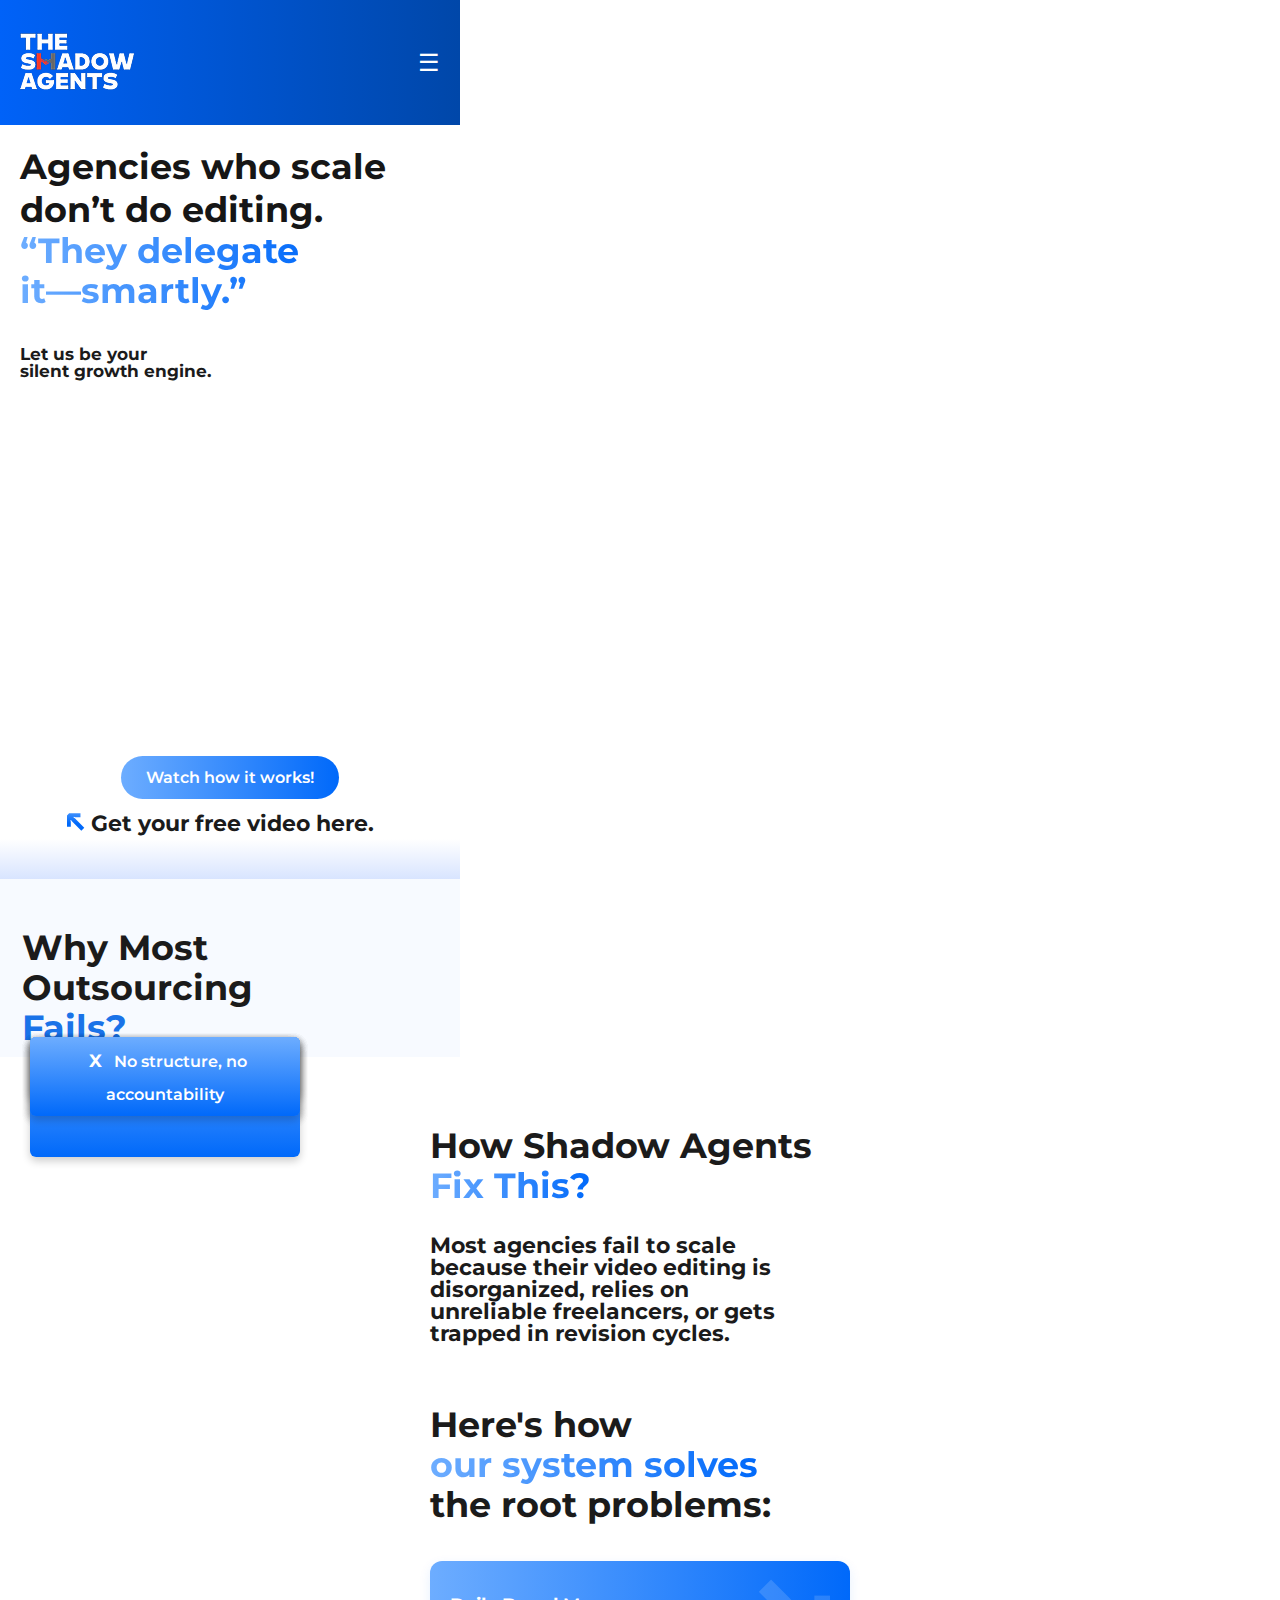
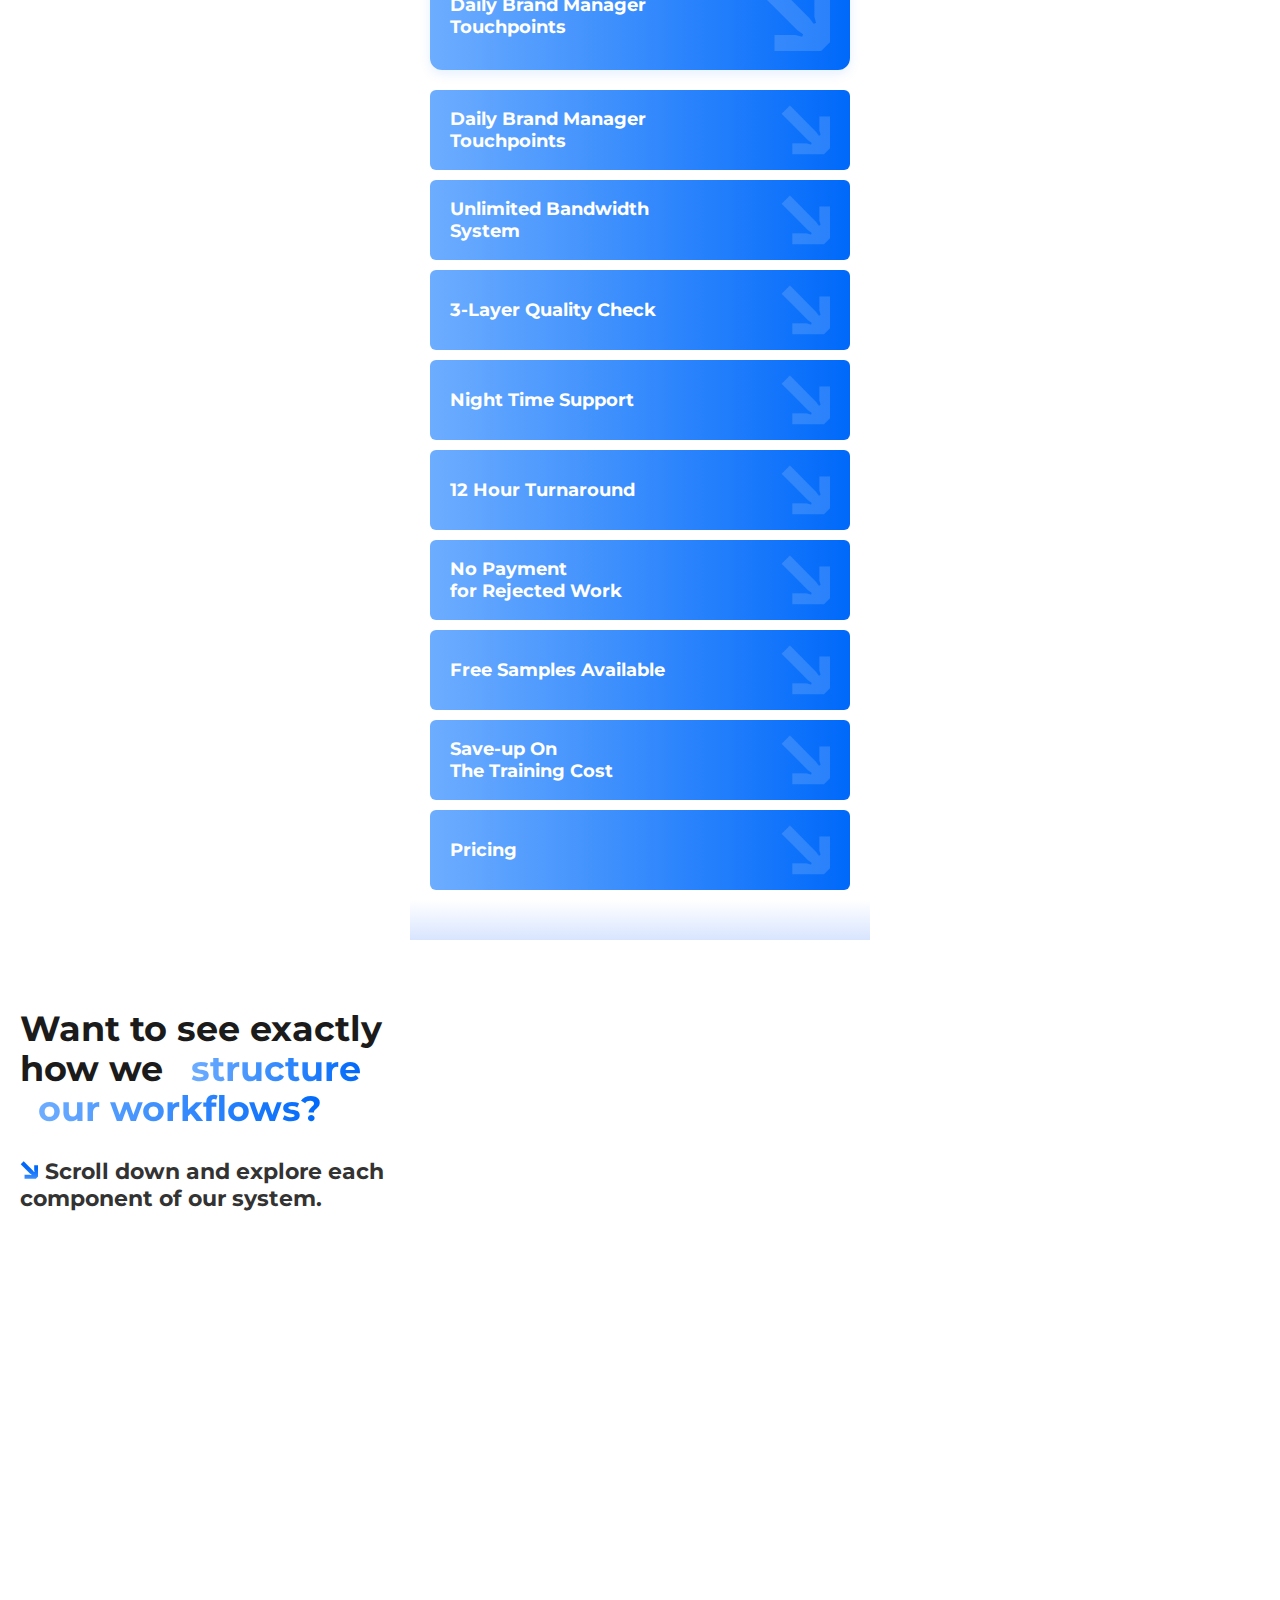
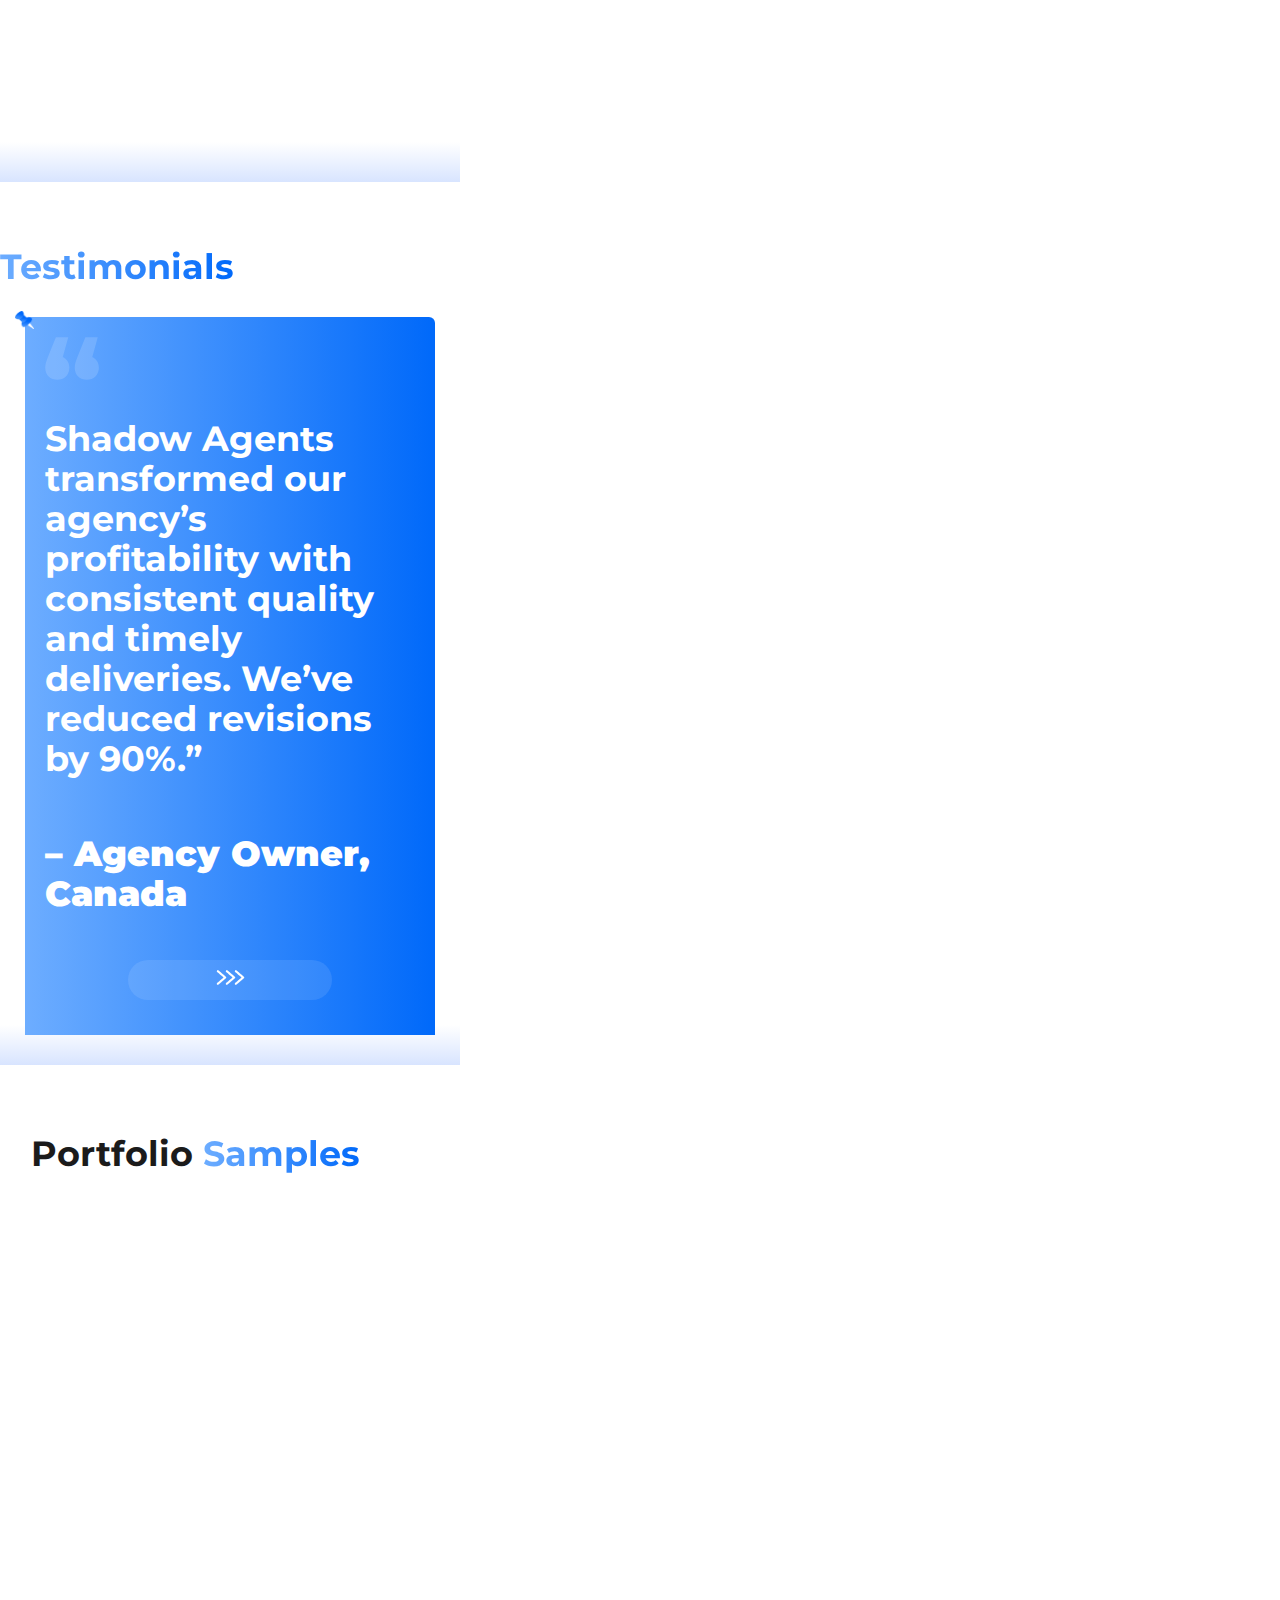
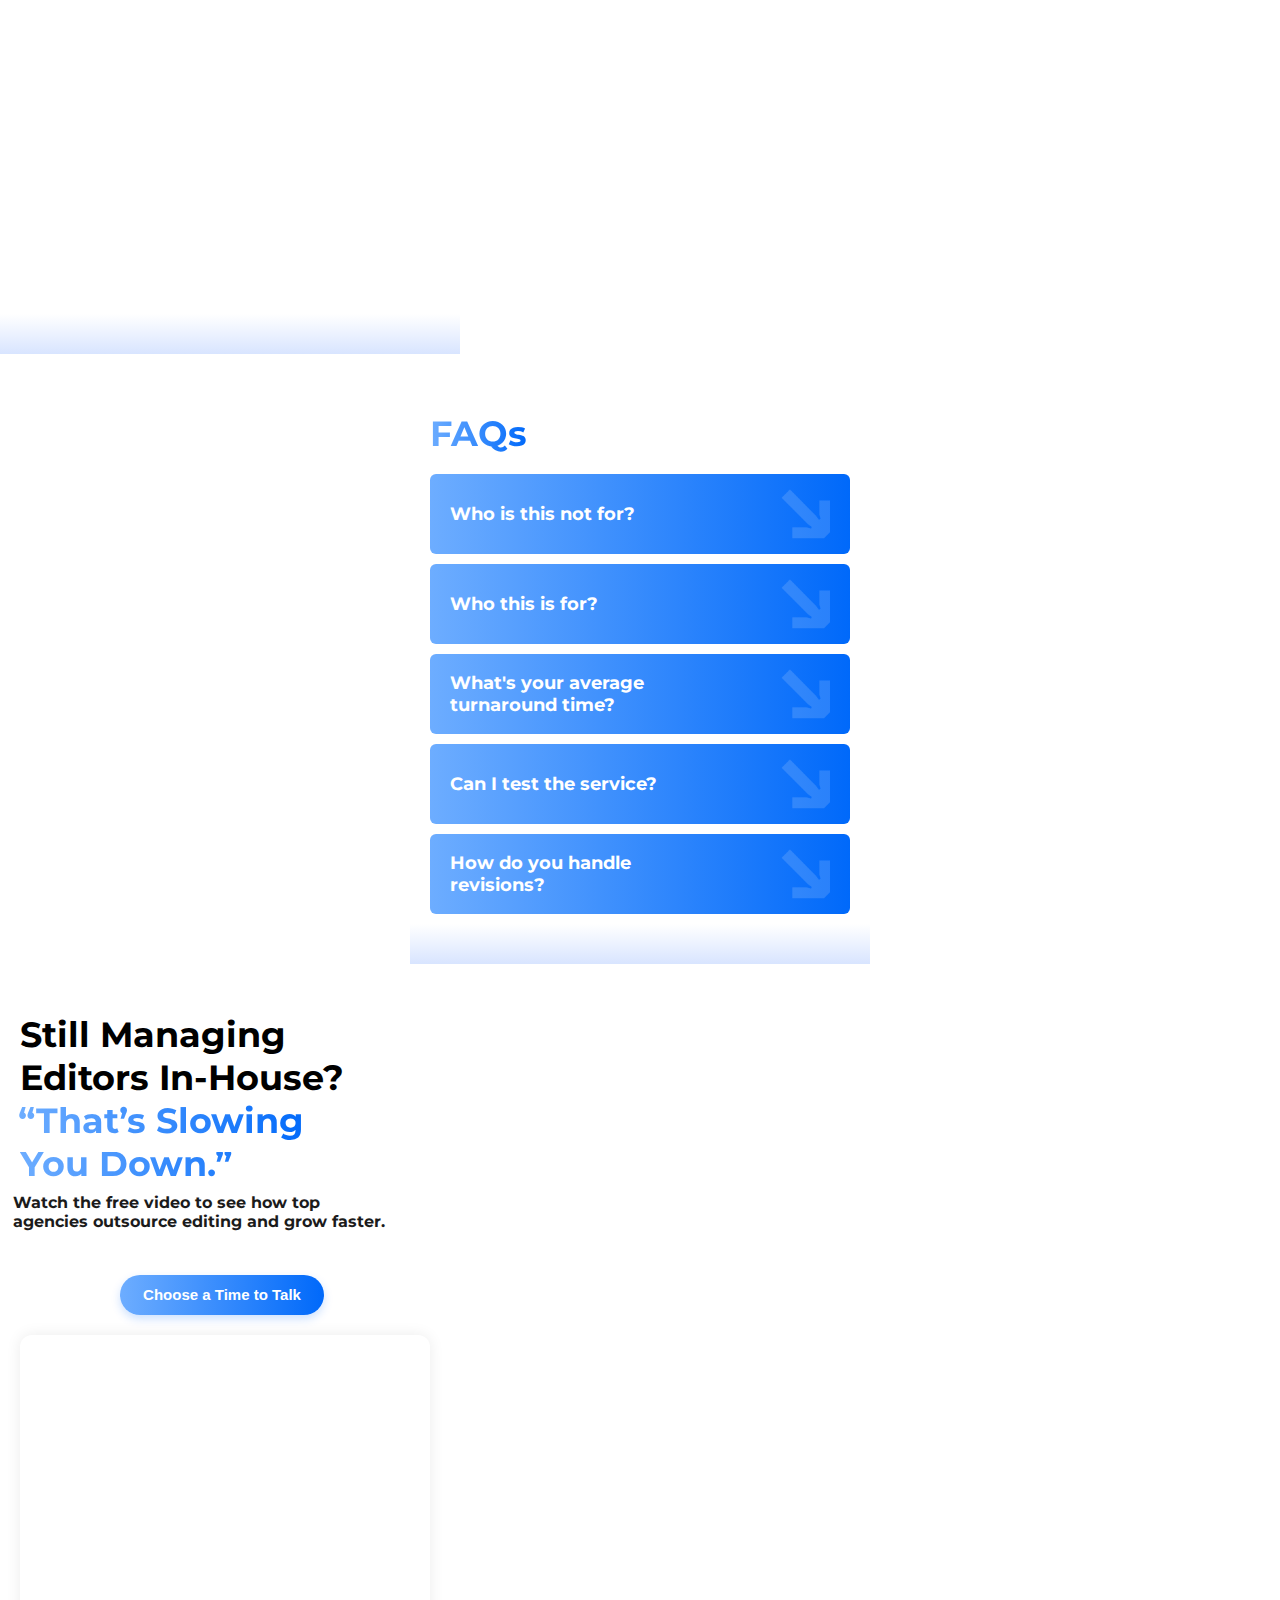
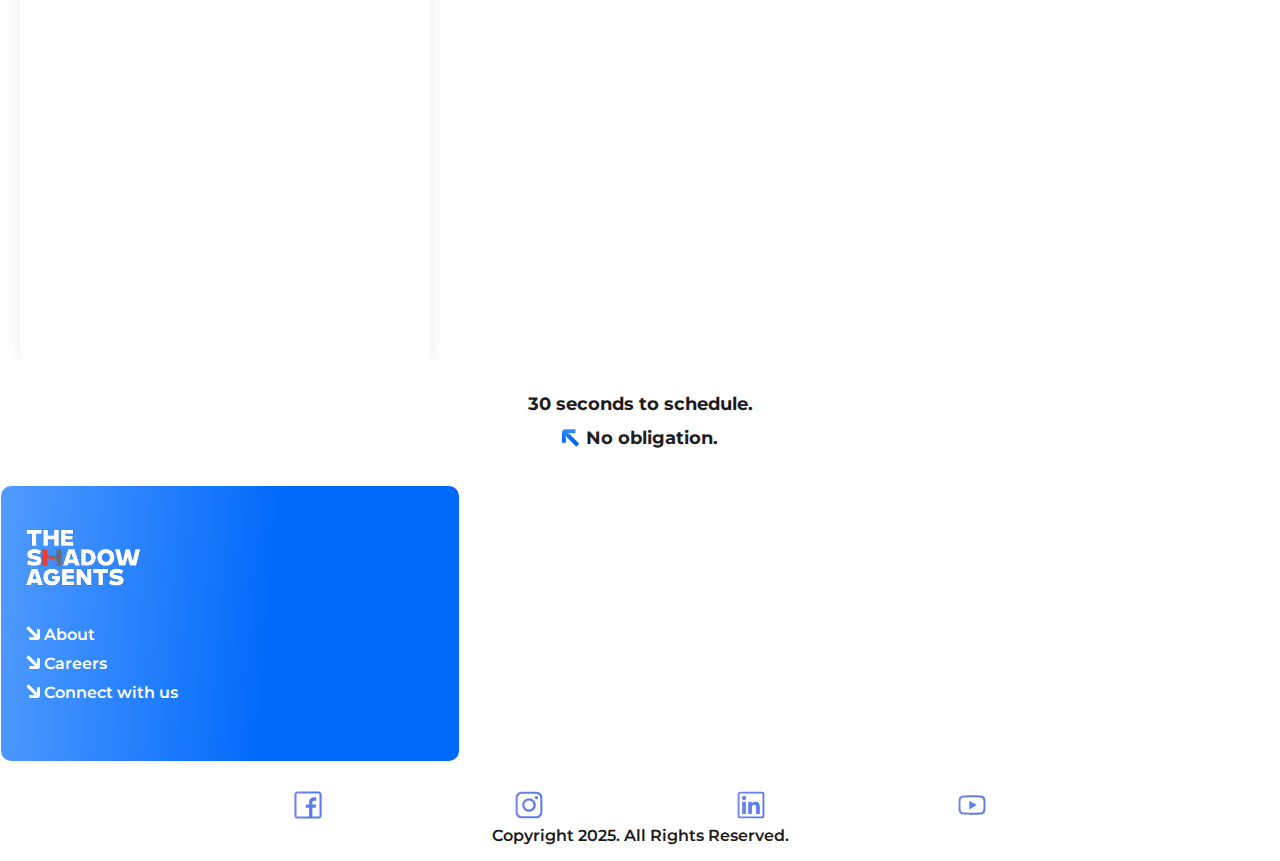
<file: index.html>
<!DOCTYPE html>
<html lang="en">
<head>
  <meta charset="UTF-8">
  <meta name="viewport" content="width=device-width, initial-scale=1.0">
  <title>The Shadow Agents</title>
  <link href="https://fonts.googleapis.com/css2?family=Montserrat:wght@400;600;700&display=swap" rel="stylesheet">
  <link rel="stylesheet" href="style.css">
</head>
<body>

  <header>
    <div class="logo">
      <img src="logo.png">
    </div>
    <div class="menu">&#9776;</div>
  </header>

  <section class="hero">
    <h1 style="margin:0;">Agencies who scale don’t do editing.</h1>
    <p style="margin:0;"class="delegate">“They delegate it—smartly.”</p>
    <p class="subtext">Let us be your<br>silent growth engine.</p>
    <div class="video">
      <iframe width="560" height="315" src="https://www.youtube.com/embed/h2XgoDjxoRs?si=IcOxt0zwh823dv3_" title="YouTube video player" frameborder="0" allow="accelerometer; autoplay; clipboard-write; encrypted-media; gyroscope; picture-in-picture; web-share" referrerpolicy="strict-origin-when-cross-origin" allowfullscreen></iframe>
    </div>
    <a class="btn" href="#">Watch how it works!</a>
    <p class="free-video"> <img src="↙.svg"> Get your free video here.</p>
    <div class="gradient-bar"></div>
  </section>

  <section class="fail-section">
    <h2 class="outsourcing">Why Most Outsourcing <span class="fail">Fails?</span></h2>
    <div class="fail-boxes">
      <div class="box"><span class="cross">X</span>No dedicated point of contact</div>
      <div class="box"><span class="cross">X</span> Editors juggling 5+ clients</div>
      <div class="box"><span class="cross">X</span> <p style="margin-bottom: 25px;">Missed deadlines</p></div>
      <div class="box"><SPAN class="cross">X</SPAN>Inconsistent quality</div>
      <div class="box"><span class="cross">X</span> Endless revision loops</div>
      <div class="box"><span class="cross">X</span>No structure, no accountability</div>
    </div>
    <div class="gradient-bar"></div>
  </section>

 <section class="section">
    <h2 class="shadow">How Shadow Agents <span class="highlight1">Fix This?</span></h2>
    <p class="description">
      Most agencies fail to scale because their video editing is disorganized, relies on unreliable freelancers, or gets trapped in revision cycles.
    </p>

    <h3>Here's how 
      <div><span class="system">our system solves</span> </div>the root problems:</h3>

    <div class="info-card">
      <!--<input type="checkbox" class="toggle"> -->
      <div class="card-header">
        <span>
          Daily Brand Manager <br> Touchpoints
        </span>
        <img src="arrw.png">
       <!-- <span class="arrow-icon">➥</span>-->
      </div>
      <div class="card-body">
        <p style="margin: 0%;">
          <span class="dot">●</span> You get a dedicated Brand Manager who meets with you twice daily—once for new briefs and once for feedback. Two calls per day ensure minimal back-and-forth and full alignment on briefs and revisions. Your Brand Manager becomes your remote project manager.
        </p>
      </div>
    </div>

    <div class="feature-set">

      <div class="feature" data-target="card1">
  
        <p class="images">Daily Brand Manager Touchpoints</p>
  
        <img src="arrw.png" class="arrow-icon">
  
      </div>
  
      <div class="info-card" id="card1" style="display: none;">
  
        <div class="card-header">
  
          <span>Daily Brand Manager <br> Touchpoints</span>
  
          <img src="arrw.png">
  
        </div>
  
        <div class="card-body">
  
          <p style="margin: 0%;">
  
            <span class="dot">●</span> You get a dedicated Brand Manager who meets with you twice daily—once for new briefs and once for feedback. Two calls per day ensure minimal back-and-forth and full alignment on briefs and revisions. Your Brand Manager becomes your remote project manager.
  
          </p>
  
        </div>
  
      </div>
  
    </div>
  
  
  
    <div class="feature-set">
  
      <div class="feature" data-target="card2">
  
        <p class="images">Unlimited Bandwidth System</p>
  
        <img src="arrw.png" class="arrow-icon">
  
      </div>
  
      <div class="info-card" id="card2" style="display: none;">
  
        <div class="card-header">
  
          <span>Unlimited Bandwidth System</span>
  
          <img src="arrw.png">
  
        </div>
  
        <div class="card-body">
  
          <p><span class="dot">●</span>A Dedicated Team handles your account exclusively, so there’s no multitasking or missed context. While the dedicated team handles all routine work, the ‘Variable Team’ and the ‘Emergency Team’ handles workload spikes, ensuring nothing slips.</p>
  
        </div>
  
      </div>
  
    </div>
  
  
  
     <div class="feature-set">
  
      <div class="feature" data-target="card3">
  
        <p class="images">3-Layer Quality Check</p>
  
        <img src="arrw.png" class="arrow-icon">
  
      </div>
  
      <div class="info-card" id="card3" style="display: none;">
  
        <div class="card-header">
  
          <span>3-Layer Quality Check</span>
  
          <img src="arrw.png">
  
        </div>
  
        <div class="card-body">
  
          <p><span class="dot">●</span> Every video asset is reviewed by the Team Lead, HOD and your Brand Manager before it reaches you. No file is delivered without three human eyes confirming it.</p>
  
        </div>
  
      </div>
  
    </div>
  
  
  
      <div class="feature-set">
  
      <div class="feature" data-target="card4">
  
        <p class="images">Night Time Support</p>
  
        <img src="arrw.png" class="arrow-icon">
  
      </div>
  
      <div class="info-card" id="card4" style="display: none;">
  
        <div class="card-header">
  
          <span>Night Time Support</span>
  
          <img src="arrw.png">
  
        </div>
  
        <div class="card-body">
  
          <p><span class="dot">●</span> Need revisions late in the day? We’re still online.  The ‘Night Team’ works till 1:00 AM IST, so your late-night requests are handled by morning.</p>
  
        </div>
  
      </div>
  
    </div>
  
  
  
      <div class="feature-set">
  
      <div class="feature" data-target="card5">
  
        <p class="images">12 Hour Turnaround</p>
  
        <img src="arrw.png" class="arrow-icon">
  
      </div>
  
      <div class="info-card" id="card5" style="display: none;">
  
        <div class="card-header">
  
          <span>12 Hour Turnaround</span>
  
          <img src="arrw.png">
  
        </div>
  
        <div class="card-body">
  
          <p><span class="dot">●</span>With a robust system of multiple teams and a streamlined process, we ensure we are never late to deliver. With 12 Hour Turnaround guarantee, get most standard edits back within the same day.
            </p>
  
        </div>
  
      </div>
  
    </div>
  
  
  
      <div class="feature-set">
  
      <div class="feature" data-target="card6">
  
        <p class="images">No Payment <br>for Rejected Work</p>
  
        <img src="arrw.png" class="arrow-icon">
  
      </div>
  
      <div class="info-card" id="card6" style="display: none;">
  
        <div class="card-header">
  
          <span>No Payment for Rejected Work</span>
  
          <img src="arrw.png">
  
        </div>
  
        <div class="card-body">
  
          <p><span class="dot">●</span> If you don’t like it, you don’t pay for it. Customer satisfaction is something that we value the most, so if the work is off-brief or unsatisfactory, you don’t pay.</p>
  
        </div>
  
      </div>
  
    </div>
  
  
  
        <div class="feature-set">
  
      <div class="feature" data-target="card7">
  
        <p class="images">Free Samples Available</p>
  
        <img src="arrw.png" class="arrow-icon">
  
      </div>
  
      <div class="info-card" id="card7" style="display: none;">
  
        <div class="card-header">
  
          <span>Free Samples Available</span>
  
          <img src="arrw.png">
  
        </div>
  
        <div class="card-body">
  
          <p><span class="dot">●</span> At Shadow Agents the first video is always free. We’ll edit a sample video for free to take you through our process.</p>
  
        </div>
  
      </div>
  
    </div>
  
  
  
        <div class="feature-set">
  
      <div class="feature" data-target="card8">
  
        <p class="images">Save-up On  <br>The Training Cost</p>
  
        <img src="arrw.png" class="arrow-icon">
  
      </div>
  
      <div class="info-card" id="card8" style="display: none;">
  
        <div class="card-header">
  
          <span>Save-up On The Training Cost</span>
  
          <img src="arrw.png">
  
        </div>
  
        <div class="card-body">
  
          <p><span class="dot">●</span>We absorb the cost of onboarding and training new editors dedicated to your brand. We take up all the hassle while you sit back and enjoy an automated process.</p>
  
        </div>
  
      </div>
  
    </div>
  
  
  
          <div class="feature-set">
  
      <div class="feature" data-target="card9">
  
        <p class="images">Pricing</p>
  
        <img src="arrw.png" class="arrow-icon">
  
      </div>
  
      <div class="info-card" id="card9" style="display: none;">
  
        <div class="card-header">
  
          <span>Pricing</span>
  
          <img src="arrw.png">
  
        </div>
  
        <div class="card-body">
  
          <p><span class="dot">●</span>“Our pricing surprises most clients—schedule a call to discover why.”</p>
  
        </div>
  
      </div>
  
    </div>
    <div class="gradient-bar"></div>

  </section>
<section class="workflows">
  <h2>Want to see exactly how we <span class="highlight2">structure</span><div><span class="highlight2"> our workflows?</span></div></h2>
  <p class="scroll-hint"><img src="↙down.svg">Scroll down and explore each component of our system.</p>
  <div class="blue-box"></div>
  <div class="gradient-bar"></div>

</section>
<section class="background">
<!-- Testimonials -->
 <div class="testimonial-pin">
<h2 style="margin-top:65px;"><span class="highlight">Testimonials</span></h2> <span> <img class="pin" src="pin.png"></span>
<div class="testimonial-wrapper">
<div class="testimonial-track" id="testimonialTrack">
<div class="testimonial-card">
 <img src="testimonialbg.svg" alt="Person Image" class="testimonial-img" />
<p>Shadow Agents transformed our agency’s profitability with consistent quality and timely deliveries. We’ve reduced revisions by 90%.”<br><br>
<strong>– Agency Owner, Canada</strong></p>
<button class="scroll-btn" data-url="https://example.com/agency-owner"><img src="Group 35.png"></button>
</div>
<div class="testimonial-card">
<img src="testimonialbg.svg" alt="Person Image" class="testimonial-img" />
<p>The dedicated brand manager feature completely streamlined our workflow. Communication is finally frictionless.”<br><br>
<strong>– Founder, UK</strong></p>
<button class="scroll-btn" data-url="https://example.com/founder-uk"><img src="Group 35.png"></button>
</div>
<div class="testimonial-card">
<img src="testimonialbg.svg" alt="Person Image" class="testimonial-img" />
<p>Their quick turnaround times made it effortless to handle client demands. Our content calendar actually runs ahead of schedule.”<br><br>
<strong>– CEO, Australia</strong></p>
<button class="scroll-btn" data-url="https://example.com/ceo-australia"><img src="Group 35.png"></button>
</div>
<img src="testimonialbg.svg" alt="Person Image" class="testimonial-img" />
<div class="testimonial-card">
<p>From 5 to 22 clients in 6 months—Shadow Agents scaled our backend with zero hiring. They’re the team behind our growth.”<br><br>
<strong>– Media Agency Owner, US</strong></p>
<button class="scroll-btn" data-url="https://example.com/media-agency-us">»»»</button>
</div>
  </div>
</div>
<div class="gradient-bar"></div>
</div>
</section>

<section class="portfolio">
  <h2 style="font-weight: 700; font-size: 35px; letter-spacing: 0%; line-height: 40px; margin-right:70px;">Portfolio <span class="highlight3">Samples</span></h2>
  <div class="blue-box">
    <button class="box-btn"><img src="Group 35.png"></button>
  </div>
  <div class="gradient-bar"></div>
</section>
  
<section class="faqs">
  <h2><span class="highlight">FAQs</span></h2>

  <!-- FAQ 1 -->
  <div class="faq-set">
    <div class="feature faq" data-target="faq1" style="display: flex;">
      <p class="images">Who is this not for?</p>
      <img src="arrw.png" class="arrow-icon">
    </div>
    <div class="info-card" id="faq1" style="display: none;">
      <div class="card-header">
        <span>Who is this not for?</span>
        <img src="arrw.png" class="arrow-icon">
      </div>
      <div class="card-body">
        <p><span class="dot">●</span> Shadow Agents is not for brands looking for one-time edits or individual creators with infrequent volume. We work exclusively with agencies that require consistent monthly delivery.</p>
      </div>
    </div>
  </div>

  <!-- FAQ 2 -->
  <div class="faq-set">
    <div class="feature faq" data-target="faq2" style="display: flex;">
      <p class="images">Who this is for?</p>
      <img src="arrw.png" class="arrow-icon">
    </div>
    <div class="info-card" id="faq2" style="display: none;">
      <div class="card-header">
        <span>Who this is for?</span>
        <img src="arrw.png" class="arrow-icon">
      </div>
      <div class="card-body">
        <p><span class="dot">●</span>Built for agencies that want white-label editing support with full bandwidth and dedicated resources. Ideal for growth-stage agencies and B2B production consultants.</p>
      </div>
    </div>
  </div>

  <!-- FAQ 3 -->
  <div class="faq-set">
    <div class="feature faq" data-target="faq3" style="display: flex;">
      <p class="images">What's your average turnaround time?</p>
      <img src="arrw.png" class="arrow-icon">
    </div>
    <div class="info-card" id="faq3" style="display: none;">
      <div class="card-header">
        <span>What's your average turnaround time?</span>
        <img src="arrw.png" class="arrow-icon">
      </div>
      <div class="card-body">
        <p><span class="dot">●</span>  Most standard edits are returned within 12 hours. Revisions happen even faster.</p>
      </div>
    </div>
  </div>

  <!-- FAQ 4 -->
  <div class="faq-set">
    <div class="feature faq" data-target="faq4" style="display: flex;">
      <p class="images">Can I test the service?</p>
      <img src="arrw.png" class="arrow-icon">
    </div>
    <div class="info-card" id="faq4" style="display: none;">
      <div class="card-header">
        <span>Can I test the service?</span>
        <img src="arrw.png" class="arrow-icon">
      </div>
      <div class="card-body">
        <p><span class="dot">●</span> Yes, we offer free sample edits to help you evaluate our workflow and quality before committing.</p>
      </div>
    </div>
  </div>

  <!-- FAQ 5 -->
  <div class="faq-set">
    <div class="feature faq" data-target="faq5" style="display: flex;">
      <p class="images">How do you handle revisions?</p>
      <img src="arrw.png" class="arrow-icon">
    </div>
    <div class="info-card" id="faq5" style="display: none;">
      <div class="card-header">
        <span>How do you handle revisions?</span>
        <img src="arrw.png" class="arrow-icon">
      </div>
      <div class="card-body">
        <p><span class="dot">●</span> We incorporate feedback via the Brand Manager within the same day. If you still don’t like the result, you don’t pay.</p>
      </div>
    </div>
  </div>

  <div class="gradient-bar"></div>
</section>

 <section class="booking-section">

  <h2>
  Still Managing<br>Editors In-House?<br>
  <span class="cale1" style="
    background: linear-gradient(to right, #6DADFF, #0069FA);
    -webkit-background-clip: text;
    -webkit-text-fill-color: transparent;
    font: montserrat;
    size: 35px;
    line-height: 40px;
    width: 295px;
  
    font-weight: 700;
    margin: -2px;
    letter-spacing: 0%;
    display: inline-block;">“That’s Slowing</span><span class="cale1" style="
    background: linear-gradient(to right, #6DADFF, #0069FA);
    -webkit-background-clip: text;
    -webkit-text-fill-color: transparent;
    font: montserrat;
    size: 35px;
    line-height: 24px;  
    width: 295px;
    height: 80px;
    font-weight: 700;
    letter-spacing: 0%;
    margin: 0px;
    display: inline-block;"> You Down.”</span>
</h2>

  <p class="subtext2">
    Watch the free video to see how top<br>
    agencies outsource editing and grow faster.
  </p>

  <button class="cta-button">Choose a Time to Talk</button>

  <!-- Calendly inline widget begin -->
  <div class="calendly-inline-widget"
       data-url="https://calendly.com/seo-blueminch/30min?hide_event_type_details=1&hide_gdpr_banner=1"
       style="min-width:320px; height:630px;">
  </div>
  <!-- Calendly script should be outside the div -->
  <script type="text/javascript" src="https://assets.calendly.com/assets/external/widget.js" async></script>
  <!-- Calendly inline widget end -->

</section>
<div class="time">
   <span> 30 seconds to schedule. </span><br>
   <span class="arrow"><img src="↙.svg"> No obligation.</span>
  </div>

  <footer>
    <div class="footer-content">
      <div class="footer-logo">
    <img src="logo.png" alt="The Shadow Agents Logo" />
     </div>
      <ul class="footer-links">
        <li><a href="#"><img src="darrow.svg" alt=""> About</a></li>
        <li><a href="#"><img src="darrow.svg" alt=""> Careers</a></li>
        <li><a href="#"><img src="darrow.svg" alt=""> Connect with us</a></li>
      </ul>
    </div>
  
    <div class="footer-bottom">
      <div class="social-icons">
        <a href="#"><img src="facebook.svg" alt="Facebook" /></a>
        <a href="#"><img src="instagram.svg" alt="Instagram" /></a>
        <a href="#"><img src="linkedin.svg" alt="LinkedIn" /></a>
        <a href="#"><img src="youtube.svg" alt="YouTube" /></a>
      </div>
      <p>Copyright 2025. All Rights Reserved.</p>
    </div>
  </footer>
<script src="script.js"></script>
  
</body>


</html>
</file>
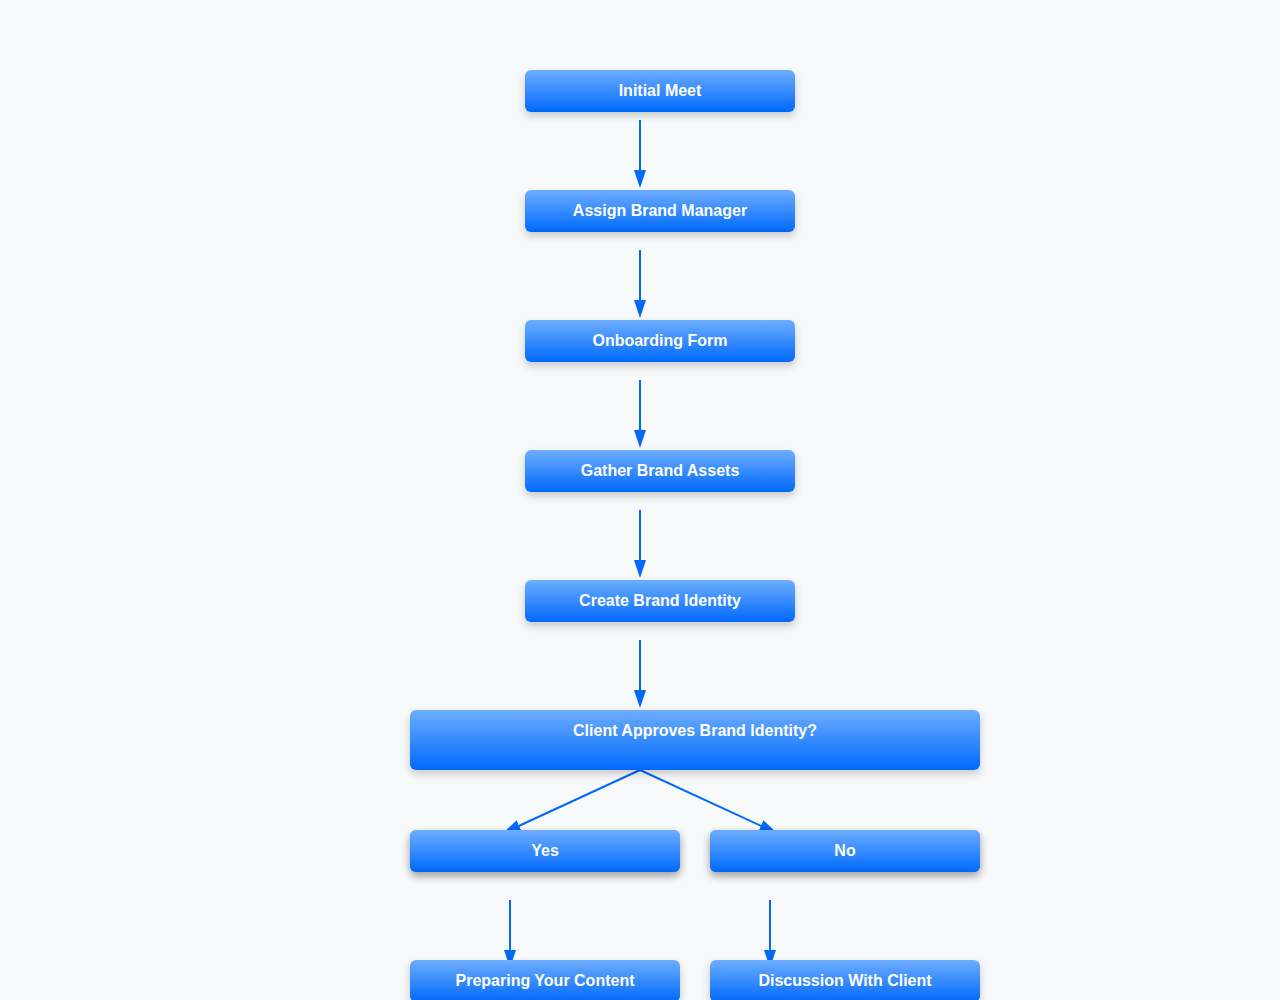
<file: flowchart.html>
<!DOCTYPE html>
<html lang="en">
<head>
  <meta charset="UTF-8" />
  <meta name="viewport" content="width=device-width, initial-scale=1.0"/>
  <title>SVG Flowchart</title>
  <style>
    body {
      margin: 0;
      font-family: 'Montserrat', sans-serif;
      background: #f8f9fa;
    }
    .flowchart-container {
      position: relative;
      width: 100%;
      height: 100vh;
      overflow-y: scroll;
      display: flex;
      justify-content: center;
      padding: 50px 0;
    }
    .flowchart {
      position: relative;
      width: 600px;
      height: 1900px;
    }
    .box {
      position: absolute;
      background: linear-gradient(to bottom, #6DADFF, #0069FA);
      color: white;
      padding: 12px 20px;
      border-radius: 6px;
      text-align: center;
      width: 230px;
      font-weight: 600;
      box-shadow: 0 4px 8px rgba(0,0,0,0.2);
      cursor: pointer;
    }
    .tooltip {
      position: absolute;
      background: #fff;
      border: 1px solid #ccc;
      padding: 10px;
      border-radius: 4px;
      box-shadow: 0 2px 6px rgba(0,0,0,0.2);
      display: none;
      z-index: 10;
      width: 200px;
    }
    svg {
      position: absolute;
      top: 0;
      left: 0;
      z-index: 0;
    }
  </style>
</head>
<body>
  <div class="flowchart-container">
    <div class="flowchart" id="flowchart">
      <svg width="600" height="1900">
        <defs>
          <marker id="arrow" markerWidth="10" markerHeight="10" refX="5" refY="3" orient="auto" markerUnits="strokeWidth">
            <path d="M0,0 L0,6 L9,3 z" fill="#0069FA"/>
          </marker>
        </defs>
        <!-- Re-inserting all SVG lines with arrows -->
        <line x1="300" y1="70" x2="300" y2="130" stroke="#0069FA" stroke-width="2" marker-end="url(#arrow)"/>
        <line x1="300" y1="200" x2="300" y2="260" stroke="#0069FA" stroke-width="2" marker-end="url(#arrow)"/>
        <line x1="300" y1="330" x2="300" y2="390" stroke="#0069FA" stroke-width="2" marker-end="url(#arrow)"/>
        <line x1="300" y1="460" x2="300" y2="520" stroke="#0069FA" stroke-width="2" marker-end="url(#arrow)"/>
        <line x1="300" y1="590" x2="300" y2="650" stroke="#0069FA" stroke-width="2" marker-end="url(#arrow)"/>

        <line x1="300" y1="720" x2="170" y2="780" stroke="#0069FA" stroke-width="2" marker-end="url(#arrow)"/>
        <line x1="300" y1="720" x2="430" y2="780" stroke="#0069FA" stroke-width="2" marker-end="url(#arrow)"/>

        <line x1="170" y1="850" x2="170" y2="910" stroke="#0069FA" stroke-width="2" marker-end="url(#arrow)"/>
        <line x1="430" y1="850" x2="430" y2="910" stroke="#0069FA" stroke-width="2" marker-end="url(#arrow)"/>

        <line x1="170" y1="980" x2="170" y2="1040" stroke="#0069FA" stroke-width="2" marker-end="url(#arrow)"/>
        <line x1="430" y1="980" x2="430" y2="1040" stroke="#0069FA" stroke-width="2" marker-end="url(#arrow)"/>

        <line x1="300" y1="1110" x2="300" y2="1170" stroke="#0069FA" stroke-width="2" marker-end="url(#arrow)"/>

        <line x1="300" y1="1240" x2="170" y2="1300" stroke="#0069FA" stroke-width="2" marker-end="url(#arrow)"/>
        <line x1="300" y1="1240" x2="430" y2="1300" stroke="#0069FA" stroke-width="2" marker-end="url(#arrow)"/>

        <line x1="170" y1="1370" x2="170" y2="1430" stroke="#0069FA" stroke-width="2" marker-end="url(#arrow)"/>
        <line x1="430" y1="1370" x2="430" y2="1430" stroke="#0069FA" stroke-width="2" marker-end="url(#arrow)"/>

        <line x1="300" y1="1500" x2="300" y2="1560" stroke="#0069FA" stroke-width="2" marker-end="url(#arrow)"/>
        <line x1="300" y1="1430" x2="300" y2="1500" stroke="#0069FA" stroke-width="2" marker-end="url(#arrow)"/>
        <line x1="430" y1="980" x2="430" y2="1040" stroke="#0069FA" stroke-width="2" marker-end="url(#arrow)"/>


      </svg>

      <!-- Boxes -->
      <div class="box" style="top: 20px; left: 185px;" data-info="First meeting with client to discuss goals.">Initial Meet</div>
      <div class="box" style="top: 140px; left: 185px;" data-info="Assigning a dedicated Brand Manager to the project.">Assign Brand Manager</div>
      <div class="box" style="top: 270px; left: 185px;" data-info="Client fills out the onboarding form.">Onboarding Form</div>
      <div class="box" style="top: 400px; left: 185px;" data-info="Collect brand logos, fonts, colors, etc.">Gather Brand Assets</div>
      <div class="box" style="top: 530px; left: 185px;" data-info="Team designs brand identity concepts.">Create Brand Identity</div>
      <div class="box" style="top: 660px; left: 70px; width: 530px;" data-info="Client decides if they approve the new brand identity.">
        Client Approves Brand Identity?<br><br>
      </div>
      <div class="box" style="top: 780px; left: 70px;" data-info="Client approves the identity, process continues.">Yes</div>
<div class="box" style="top: 780px; left: 370px;" data-info="Client requests changes.">No</div>

      <div class="box" style="top: 910px; left: 70px;" data-info="Creating and preparing marketing content.">Preparing Your Content</div>
      <div class="box" style="top: 910px; left: 370px;" data-info="Further client discussions to finalize details.">Discussion With Client</div>

      <div class="box" style="top: 1040px; left: 70px;" data-info="Final client approval on calendar.">Client Approves Content Calendar</div>
      <div class="box" style="top: 1040px; left: 370px;" data-info="Designs are improved per feedback.">Refine Design</div>

      <div class="box" style="top: 1170px; left: 185px;" data-info="Execution phase begins.">Production Starts</div>
      <div class="box" style="top: 1300px; left: 70px; width: 530px;" data-info="Client provides feedback?">
        Client Provides Feedback?<br><br>
      </div>
      <div class="box" style="top: 780px; left: 70px;" data-info="Client approves the identity, process continues.">Yes</div>
<div class="box" style="top: 780px; left: 370px;" data-info="Client requests changes.">No</div>

      <div class="box" style="top: 1430px; left: 70px;" data-info="Revisions based on client feedback.">Round 3 Revisions</div>
      <div class="box" style="top: 1430px; left: 370px;" data-info="Another meeting to discuss changes.">Discussion With Client</div>

      <div class="box" style="top: 1500px; left: 185px;" data-info="Final quality check before delivery.">Back to QA for Delivery</div>
      <div class="box" style="top: 1040px; left: 370px;" data-info="Follow-up after discussion for final alignment.">Follow-up Alignment</div>



      
      <div class="box" style="top: 1560px; left: 185px;" data-info="Final output delivered.">Project Complete</div>

      <div class="tooltip" id="tooltip" style="left: 184px; width: 249px; top: 61px;\"></div>
    </div>
  </div>
  <script>
    const boxes = document.querySelectorAll('.box');
    const tooltip = document.getElementById('tooltip');

    boxes.forEach(box => {
  box.addEventListener('click', function(e) {
    const info = this.dataset.info;
    tooltip.innerText = info || '[Add content here]';
    tooltip.style.top = this.offsetTop + this.offsetHeight + 5 + 'px';
    tooltip.style.left = '184px'; 
    tooltip.style.width = '249px'; 
    tooltip.style.display = 'block';
  });
});


    document.addEventListener('click', function(e) {
      if (!e.target.classList.contains('box')) {
        tooltip.style.display = 'none';
      }
    });
  </script>
</body>
</html>
</file>
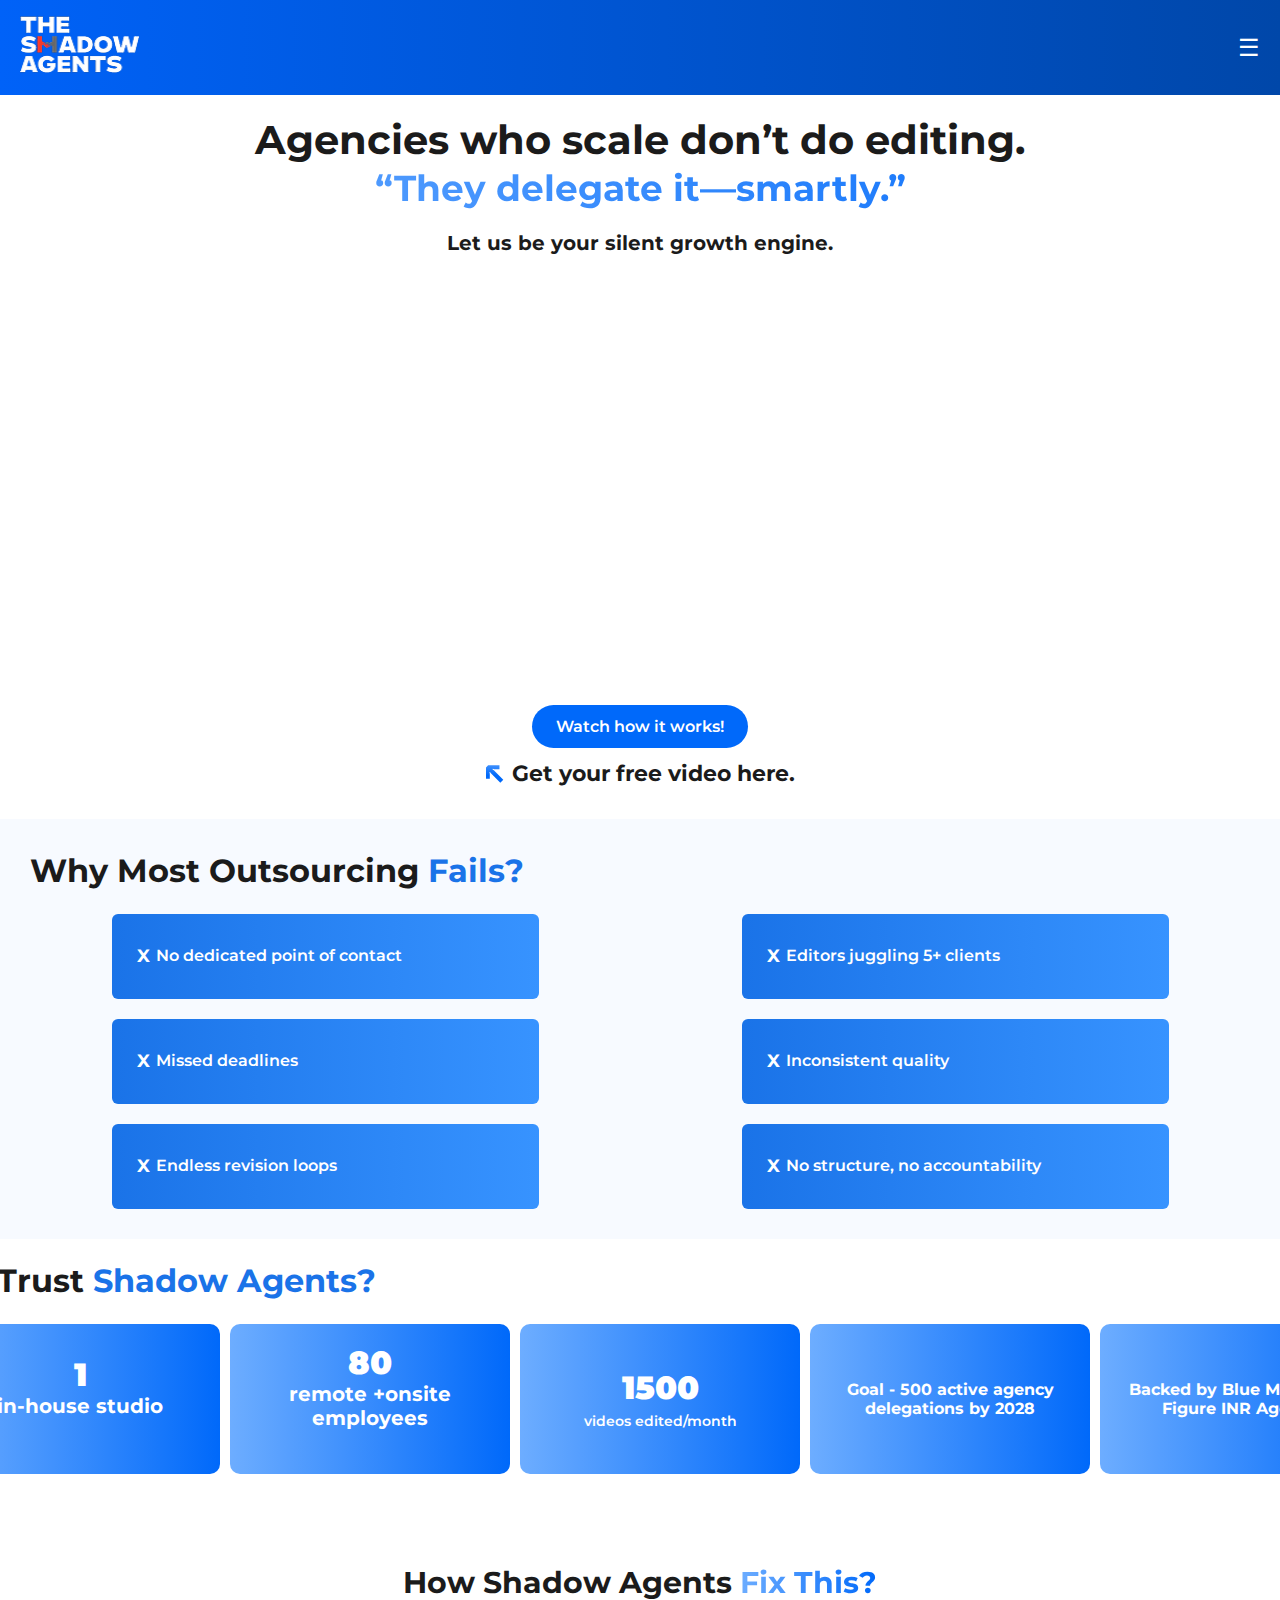
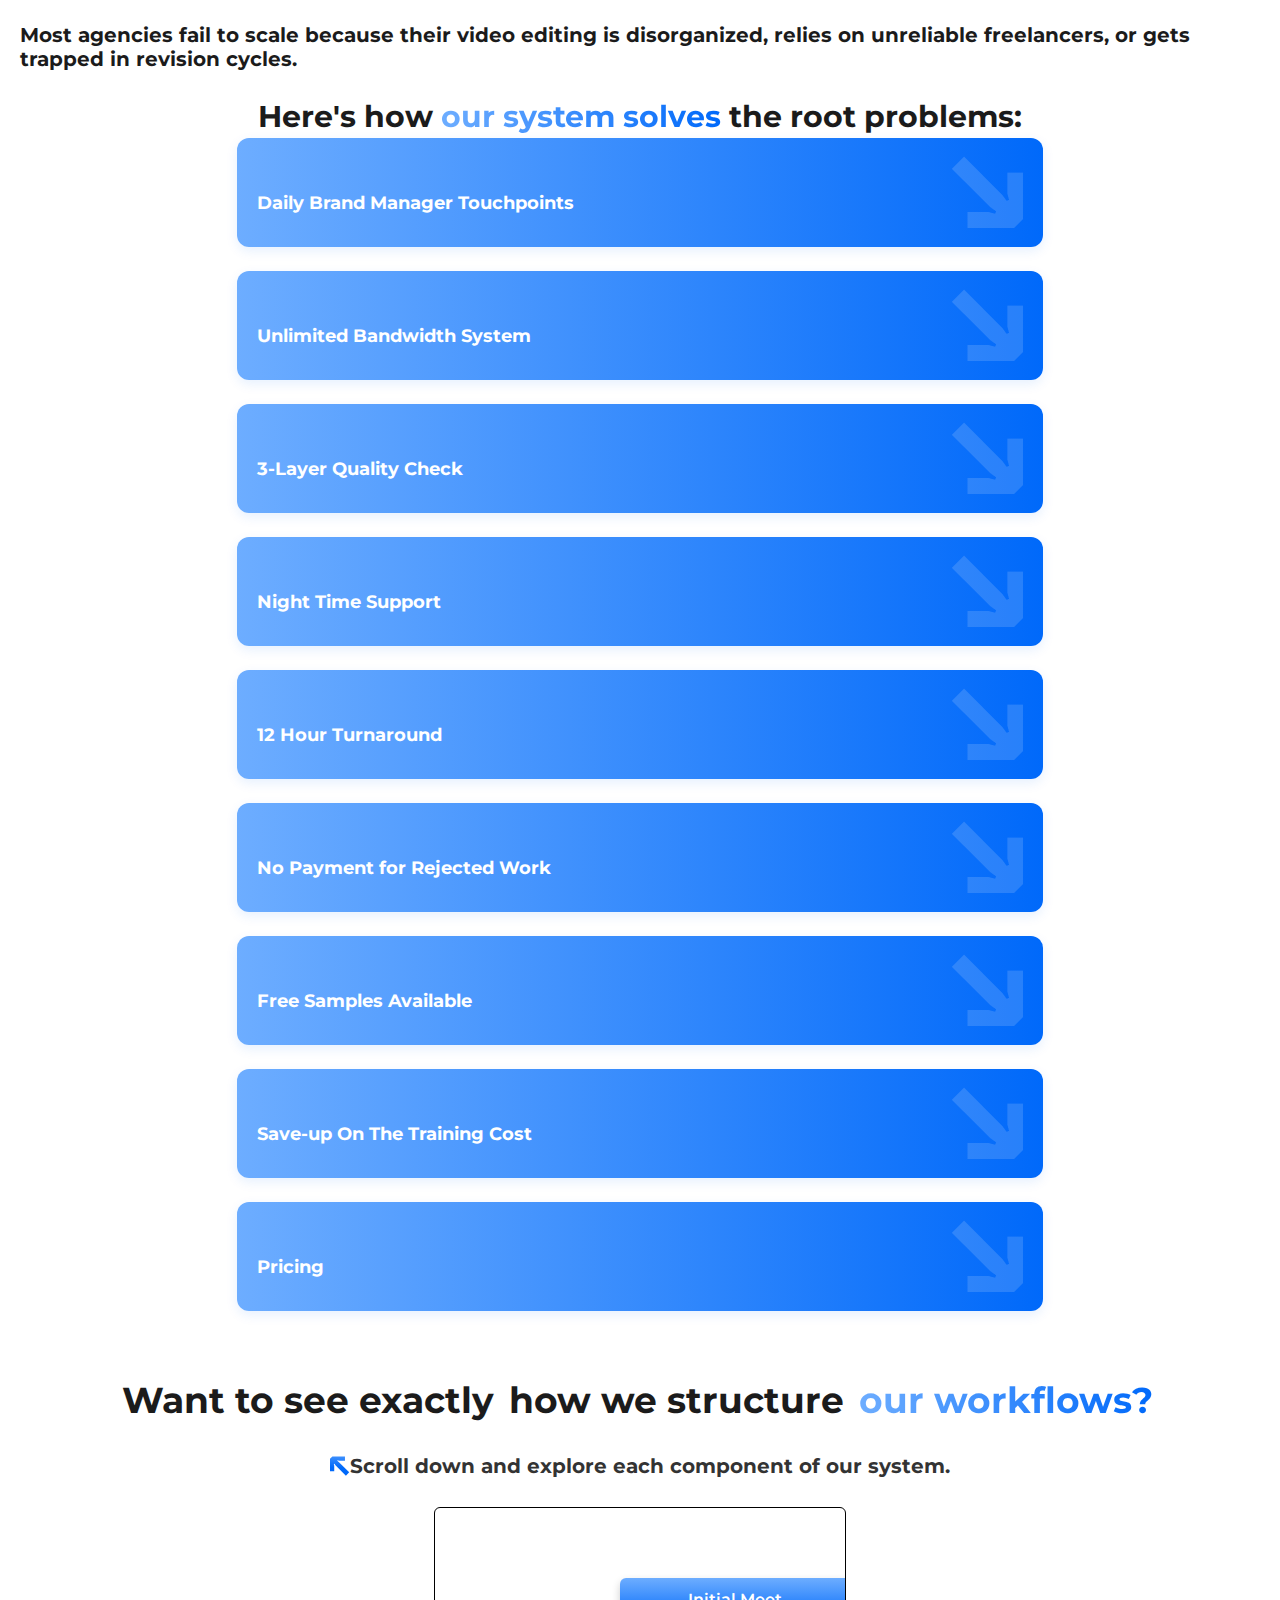
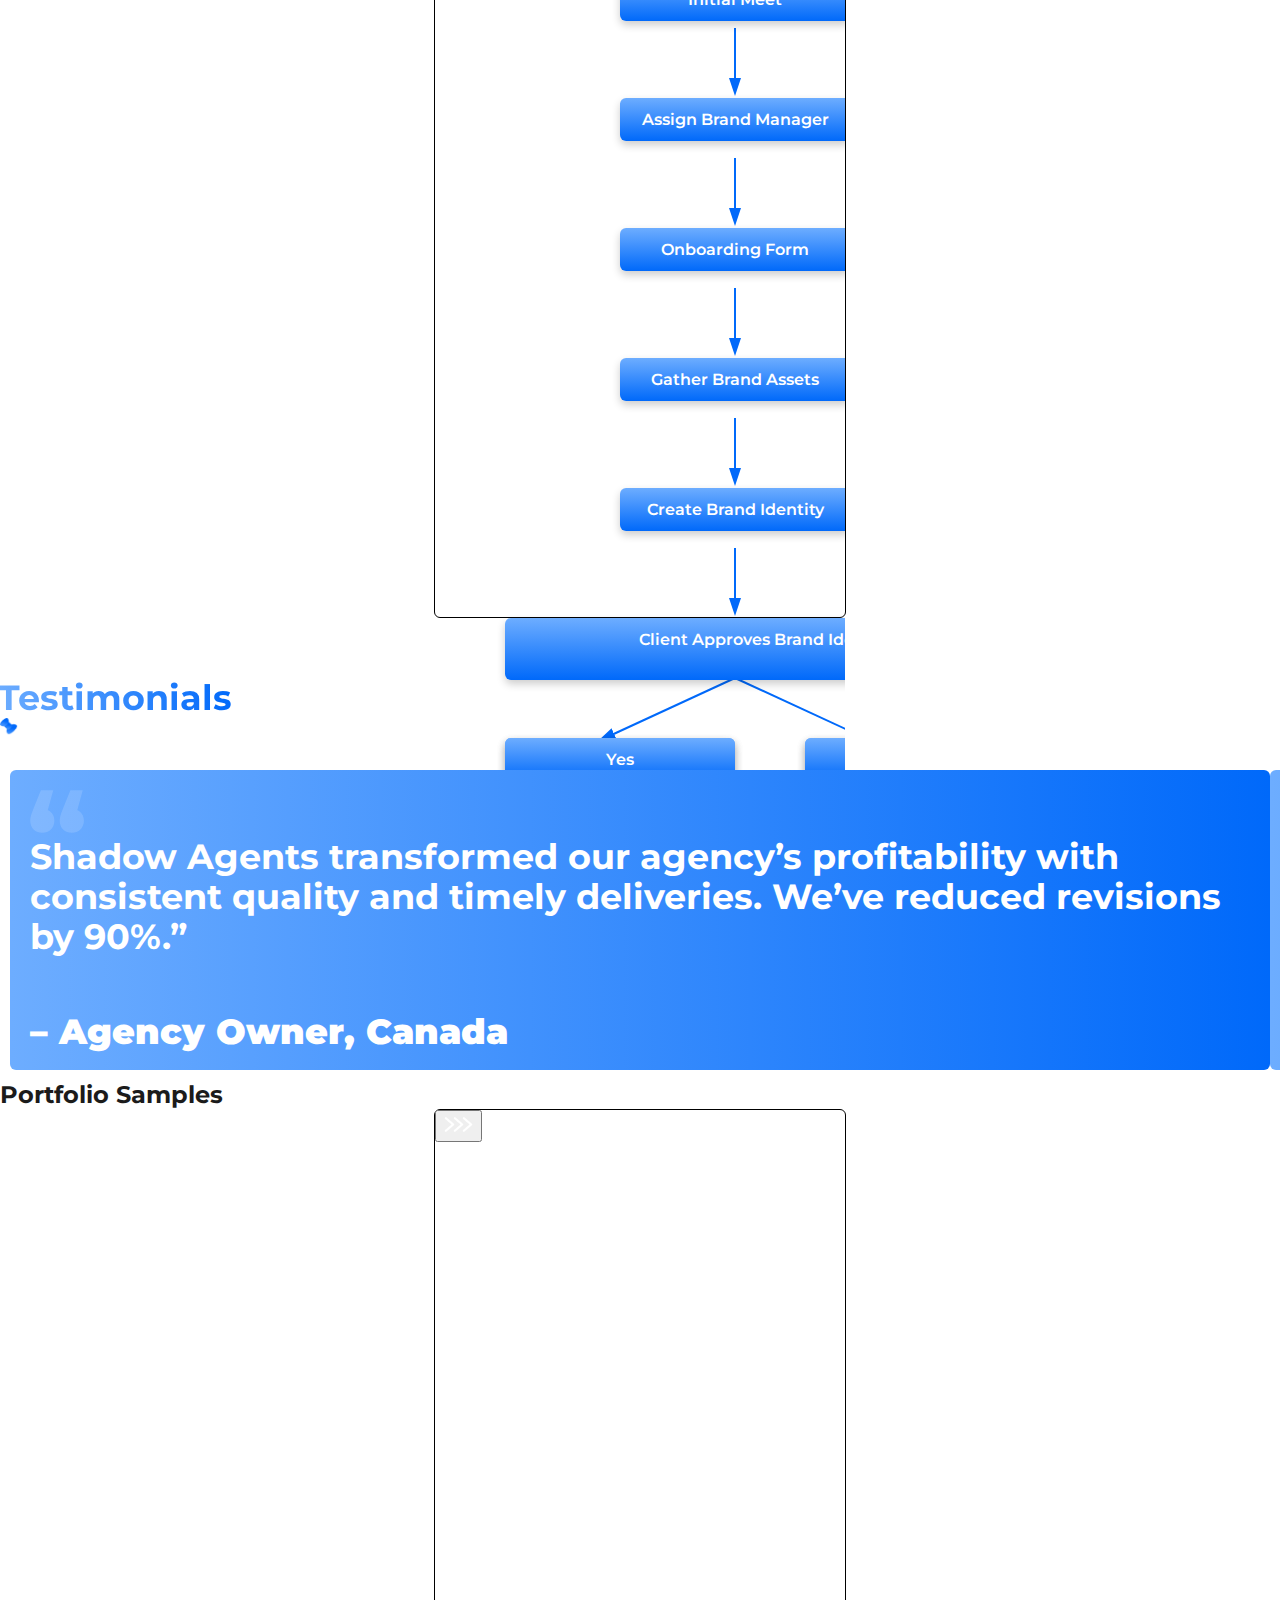
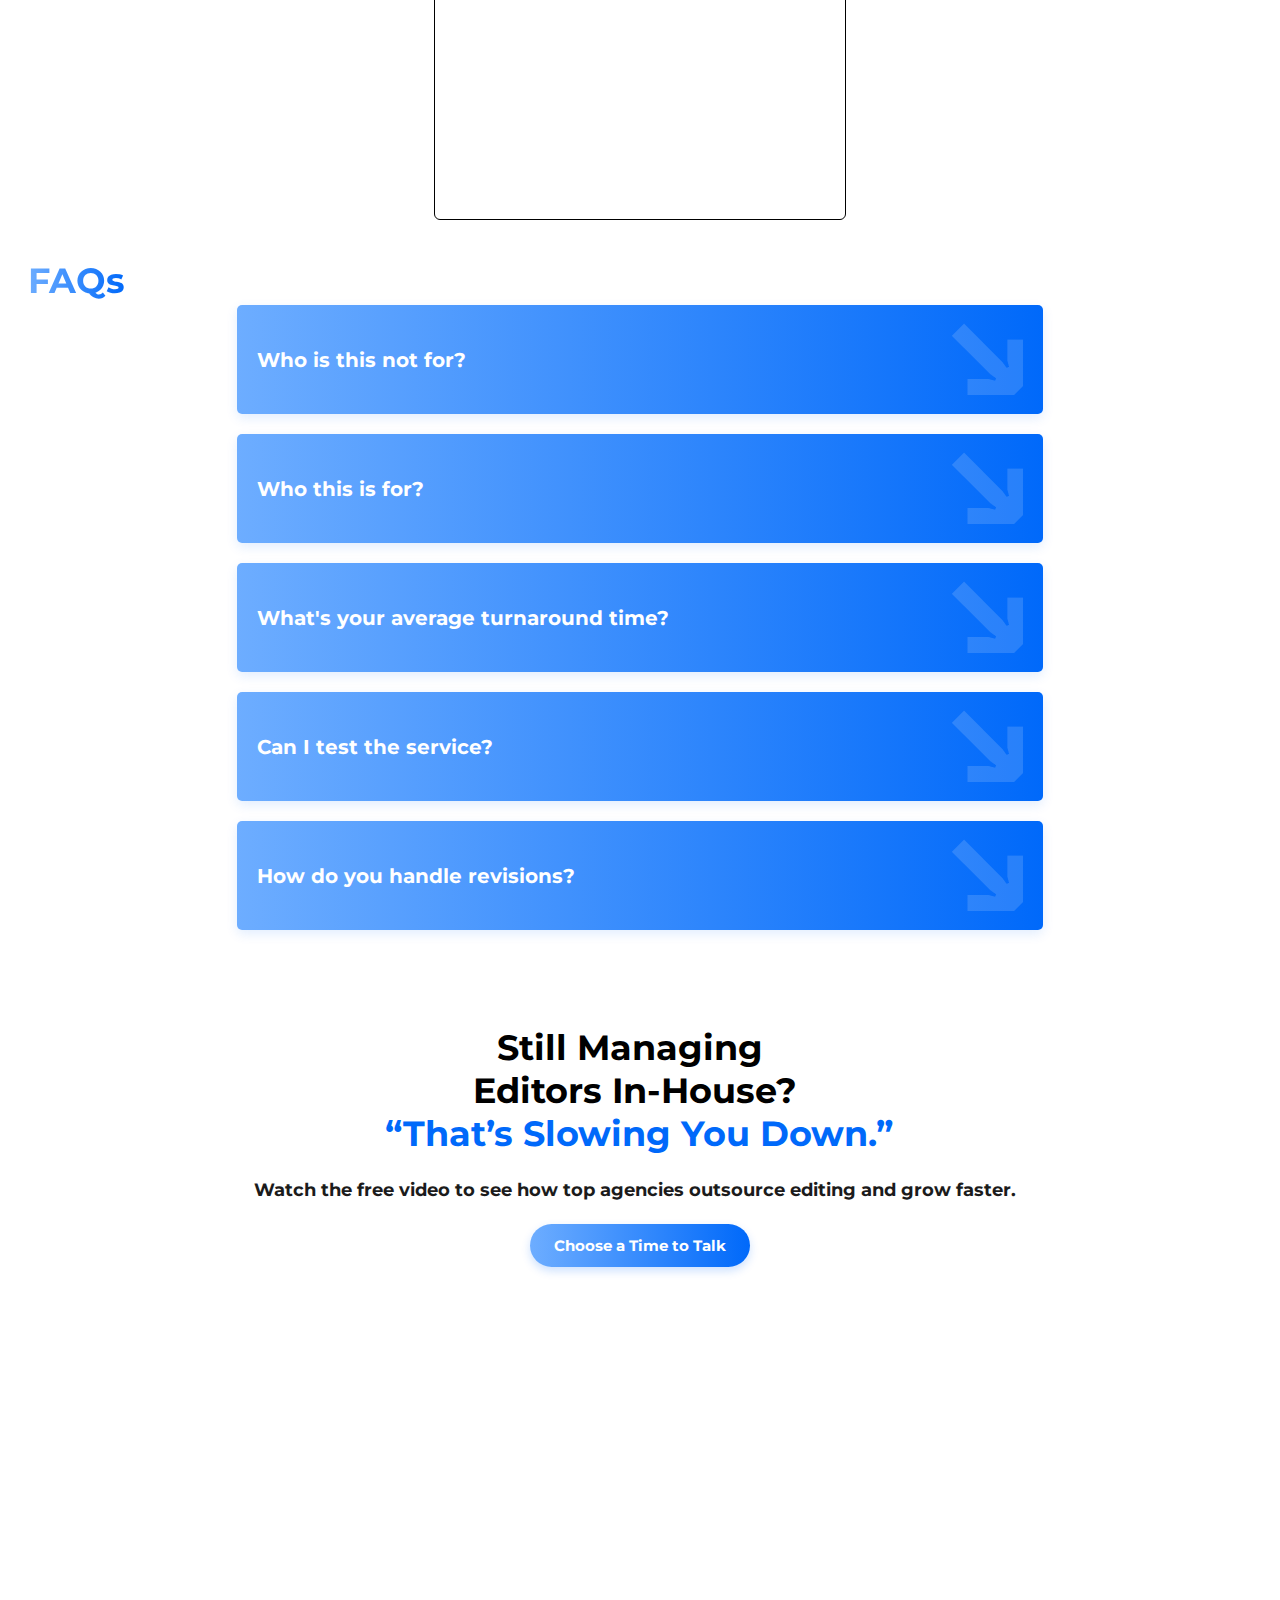
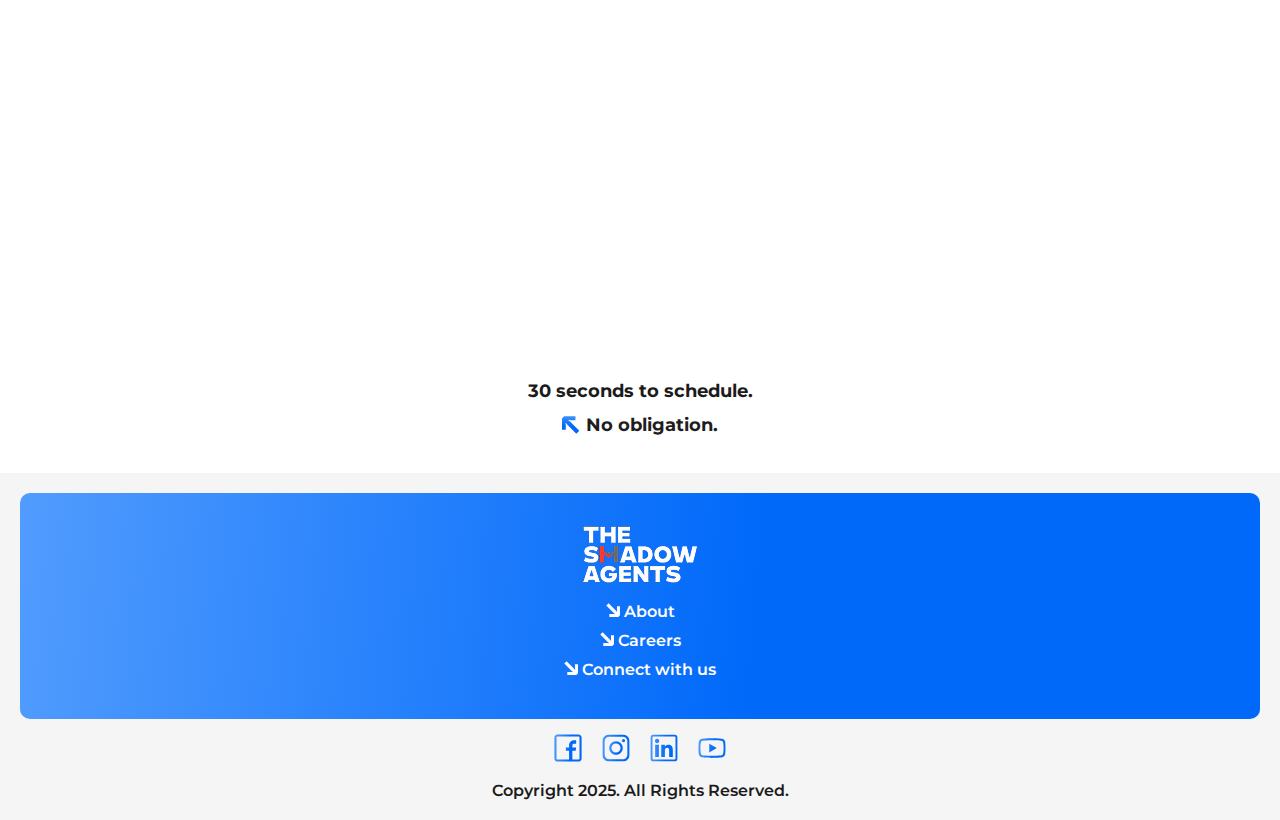
<file: shadow.html>
<!DOCTYPE html>
<html lang="en">
<head>
  <meta charset="UTF-8">
  <meta name="viewport" content="width=device-width, initial-scale=1.0">
  <title>The Shadow Agents</title>
  <link href="https://fonts.googleapis.com/css2?family=Montserrat:wght@400;600;700&display=swap" rel="stylesheet">
  <link rel="stylesheet" href="shadow.css">
</head>
<body>

  <header>
    <div class="logo">
      <img src="logo.png">
    </div>
    <div class="menu">&#9776;</div>
  </header>

  <section class="hero">
    <h1 class="main-heading">Agencies who scale don’t do editing.</h1>
    <p class="delegate"><span class="delegate-break">“They delegate</span> it—smartly.”</p>
    <p class="subtext"><span class="subtext-break">Let us be your</span> silent growth engine.</p>
    <div class="video">
      <iframe width="300" height="400" src="https://www.youtube.com/embed/h2XgoDjxoRs?si=IcOxt0zwh823dv3_" title="YouTube video player" frameborder="0" allow="accelerometer; autoplay; clipboard-write; encrypted-media; gyroscope; picture-in-picture; web-share" referrerpolicy="strict-origin-when-cross-origin" allowfullscreen></iframe>
    </div>
    <a class="btn" href="#">Watch how it works!</a>
    <p class="free-video"> <img src="arrow-down.svg"> Get your free video here.</p>
    <div class="gradient-bar"></div>
  </section>

  <section class="fail-section">
    <h2 class="outsourcing">Why Most Outsourcing <span class="fail">Fails?</span></h2>
    <div class="fail-boxes">
      <div class="boxs"><span class="cross">X</span><span class="text">No dedicated point of contact</span></div>
      <div class="boxs"><span class="cross">X</span><span class="text"> Editors juggling 5+ clients</span></div>
      <div class="boxs"><span class="cross">X</span><span class="text">Missed deadlines</span></div>
      <div class="boxs"><span class="cross">X</span><span class="text">Inconsistent quality</span></div>
      <div class="boxs"><span class="cross">X</span><span class="text"> Endless revision loops</span></div>
      <div class="boxs"><span class="cross">X</span><span class="text">No structure, no accountability</span></div>
    </div>
    <div class="gradient-bar"></div>
  </section>


  <section>
    <div class="boxes">
      <h2 class="outsourcing">Why Trust <span class="fail">Shadow Agents?</span></h2>
        <div class="small-boxes">
          <div class="sm-boxes"><p class="number"> 1 </p> 
          <span class="description">in-house studio</span>
        </div>
        <div class="sm-boxes">
          <p class="number">80</p> 
          <span class="description">remote +onsite employees</span>
        </div>
        <div class="sm-boxes">
          <p class="number">1500</p> 
          <span class="descriptions">videos edited/month</span>
        </div>
        <div class="sm-boxes"> <span>Goal - 500 active agency delegations by 2028</span></div>
        <div class="sm-boxes"><span>Backed by Blue Minch- a 9 Figure INR Agency</span></div>
      </div>
    </div>
  </section>


 <section class="section">
  <h2 class="shadow-heading">
    How Shadow Agents <span class="highlight-gradient">Fix This?</span>
  </h2>
      <p class="description">
      Most agencies fail to scale because their video editing is disorganized, relies on unreliable freelancers, or gets trapped in revision cycles.
    </p>

    <h3 class="system-heading">
      Here's how <span class="system-break">our system solves</span> the root problems:
    </h3>
    

    <div class="info-card">
      <!--<input type="checkbox" class="toggle"> -->
      <div class="card-header">

        <span class="feature-heading">
          <!--<img src="Brand_manager_touchpoint.png" class="f11" alt="">-->

          <span class="feature-line">Daily Brand Manager</span>
          <span class="feature-line">Touchpoints</span>
        </span>
        
        <img src="arrw.png">
       <!-- <span class="arrow-icon">➥</span>-->
      </div>
      <div class="card-body">
        <p >
          <span class="dot">●</span> You get a dedicated Brand Manager who meets with you twice daily—once for new briefs and once for feedback. Two calls per day ensure minimal back-and-forth and full alignment on briefs and revisions. Your Brand Manager becomes your remote project manager.
        </p>
      </div>
   
  </div>
  
<!-- Unlimited Bandwidth -->
<div class="info-card">
  <div class="card-header">
    <span class="feature-heading">
     <!--img src="unlimited_bandwith.png" class="f22" alt=""> -->

      <span class="feature-line">Unlimited Bandwidth</span>
      <span class="feature-line">System</span>
    </span>
    <img src="arrw.png" alt="arrow" />
  </div>
  <div class="card-body">
    <p >
      <span class="dot">●</span> You get a dedicated Brand Manager who meets with you twice daily—once for new briefs and once for feedback. Two calls per day ensure minimal back-and-forth and full alignment on briefs and revisions. Your Brand Manager becomes your remote project manager.
    </p>
  </div>

</div>

<!-- 3-Layer Quality Check -->
<div class="info-card">
  <div class="card-header">
    <span class="feature-heading">
      <span class="feature-line">3-Layer Quality</span>
      <span class="feature-line">Check</span>
    </span>
    <img src="arrw.png" alt="arrow" />
  </div>
  <div class="card-body">
    <p >
      <span class="dot">●</span> You get a dedicated Brand Manager who meets with you twice daily—once for new briefs and once for feedback. Two calls per day ensure minimal back-and-forth and full alignment on briefs and revisions. Your Brand Manager becomes your remote project manager.
    </p>
  </div>
</div>

<!-- Night Time Support -->
<div class="info-card">
  <div class="card-header">
    <span class="feature-heading">
      <span class="feature-line">Night Time</span>
      <span class="feature-line">Support</span>
    </span>
    <img src="arrw.png" alt="arrow" />
  </div>
  <div class="card-body">
    <p >
      <span class="dot">●</span> You get a dedicated Brand Manager who meets with you twice daily—once for new briefs and once for feedback. Two calls per day ensure minimal back-and-forth and full alignment on briefs and revisions. Your Brand Manager becomes your remote project manager.
    </p>
  </div>

</div>

<!-- 12 Hour Turnaround -->
<div class="info-card">
  <div class="card-header">
    <span class="feature-heading">
      <span class="feature-line">12 Hour</span>
      <span class="feature-line">Turnaround</span>
    </span>
    <img src="arrw.png" alt="arrow" />
  </div>

  <div class="card-body">
    <p >
      <span class="dot">●</span> You get a dedicated Brand Manager who meets with you twice daily—once for new briefs and once for feedback. Two calls per day ensure minimal back-and-forth and full alignment on briefs and revisions. Your Brand Manager becomes your remote project manager.
    </p>
  </div>
</div>

<!-- No Payment for Rejected Work -->
<div class="info-card">
  <div class="card-header">
    <span class="feature-heading">
      <span class="feature-line">No Payment</span>
      <span class="feature-line">for Rejected Work</span>
    </span>
    <img src="arrw.png" alt="arrow" />
  </div>
  <div class="card-body">
    <p >
      <span class="dot">●</span> You get a dedicated Brand Manager who meets with you twice daily—once for new briefs and once for feedback. Two calls per day ensure minimal back-and-forth and full alignment on briefs and revisions. Your Brand Manager becomes your remote project manager.
    </p>
  </div>
</div>

<!-- Free Samples Available -->
<div class="info-card">
  <div class="card-header">
    <span class="feature-heading">
      <span class="feature-line">Free Samples</span>
      <span class="feature-line">Available</span>
    </span>
    <img src="arrw.png" alt="arrow" />
  </div>
  <div class="card-body">
    <p >
      <span class="dot">●</span> You get a dedicated Brand Manager who meets with you twice daily—once for new briefs and once for feedback. Two calls per day ensure minimal back-and-forth and full alignment on briefs and revisions. Your Brand Manager becomes your remote project manager.
    </p>
  </div>
</div>

<!-- Save-up On The Training Cost -->
<div class="info-card">
  <div class="card-header">
    <span class="feature-heading">
      <span class="feature-line">Save-up On</span>
      <span class="feature-line">The Training Cost</span>
    </span>
    <img src="arrw.png" alt="arrow" />
  </div>
  <div class="card-body">
    <p >
      <span class="dot">●</span> You get a dedicated Brand Manager who meets with you twice daily—once for new briefs and once for feedback. Two calls per day ensure minimal back-and-forth and full alignment on briefs and revisions. Your Brand Manager becomes your remote project manager.
    </p>
  </div>
</div>

<!-- Pricing -->
<div class="info-card">
  <div class="card-header">
    <span class="feature-heading">
      <span class="feature-line">Pricing</span>
    </span>
    <img src="arrw.png" alt="arrow" />
  </div>
  <div class="card-body">
    <p >
      <span class="dot">●</span> You get a dedicated Brand Manager who meets with you twice daily—once for new briefs and once for feedback. Two calls per day ensure minimal back-and-forth and full alignment on briefs and revisions. Your Brand Manager becomes your remote project manager.
    </p>
  </div>
</div>
    <div class="gradient-bar"></div>

  </section>
<section class="workflows">
  <h2 class="workflow-heading">
    <span class="workflow-line">Want to see exactly</span>
    <span class="workflow-line">how we structure</span>
    <span class="workflow-line gradient-text">our workflows?</span>
  </h2>
  <p class="scroll-hint">
    <img src="arrow-down.svg" alt="arrow" class="scroll-icon" />
    <span class="scroll-text">
      <span class="scroll-line">Scroll down and explore each</span>
      <span class="scroll-line">component of our system.</span>
    </span>
  </p>
   
  <div class="blue-box">

    <div class="flowchart-container">
      <div class="flowchart" id="flowchart">
        <svg width="600" height="1900">
          <defs>
            <marker id="arrow" markerWidth="10" markerHeight="10" refX="5" refY="3" orient="auto" markerUnits="strokeWidth">
              <path d="M0,0 L0,6 L9,3 z" fill="#0069FA"/>
            </marker>
          </defs>
          <!-- Re-inserting all SVG lines with arrows -->
          <line x1="300" y1="70" x2="300" y2="130" stroke="#0069FA" stroke-width="2" marker-end="url(#arrow)"/>
          <line x1="300" y1="200" x2="300" y2="260" stroke="#0069FA" stroke-width="2" marker-end="url(#arrow)"/>
          <line x1="300" y1="330" x2="300" y2="390" stroke="#0069FA" stroke-width="2" marker-end="url(#arrow)"/>
          <line x1="300" y1="460" x2="300" y2="520" stroke="#0069FA" stroke-width="2" marker-end="url(#arrow)"/>
          <line x1="300" y1="590" x2="300" y2="650" stroke="#0069FA" stroke-width="2" marker-end="url(#arrow)"/>
  
          <line x1="300" y1="720" x2="170" y2="780" stroke="#0069FA" stroke-width="2" marker-end="url(#arrow)"/>
          <line x1="300" y1="720" x2="430" y2="780" stroke="#0069FA" stroke-width="2" marker-end="url(#arrow)"/>
  
          <line x1="170" y1="850" x2="170" y2="910" stroke="#0069FA" stroke-width="2" marker-end="url(#arrow)"/>
          <line x1="430" y1="850" x2="430" y2="910" stroke="#0069FA" stroke-width="2" marker-end="url(#arrow)"/>
  
          <line x1="170" y1="980" x2="170" y2="1040" stroke="#0069FA" stroke-width="2" marker-end="url(#arrow)"/>
          <line x1="430" y1="980" x2="430" y2="1040" stroke="#0069FA" stroke-width="2" marker-end="url(#arrow)"/>
  
          <line x1="300" y1="1110" x2="300" y2="1170" stroke="#0069FA" stroke-width="2" marker-end="url(#arrow)"/>
  
          <line x1="300" y1="1240" x2="170" y2="1300" stroke="#0069FA" stroke-width="2" marker-end="url(#arrow)"/>
          <line x1="300" y1="1240" x2="430" y2="1300" stroke="#0069FA" stroke-width="2" marker-end="url(#arrow)"/>
  
          <line x1="170" y1="1370" x2="170" y2="1430" stroke="#0069FA" stroke-width="2" marker-end="url(#arrow)"/>
          <line x1="430" y1="1370" x2="430" y2="1430" stroke="#0069FA" stroke-width="2" marker-end="url(#arrow)"/>
  
          <line x1="300" y1="1500" x2="300" y2="1560" stroke="#0069FA" stroke-width="2" marker-end="url(#arrow)"/>
          <line x1="300" y1="1430" x2="300" y2="1500" stroke="#0069FA" stroke-width="2" marker-end="url(#arrow)"/>
          <line x1="430" y1="980" x2="430" y2="1040" stroke="#0069FA" stroke-width="2" marker-end="url(#arrow)"/>
          
  
  
        </svg>
  
        <!-- Boxes -->
        <div class="box" style="top: 20px; left: 185px;" data-info="First meeting with client to discuss goals.">Initial Meet</div>
        <div class="box" style="top: 140px; left: 185px;" data-info="Assigning a dedicated Brand Manager to the project.">Assign Brand Manager</div>
        <div class="box" style="top: 270px; left: 185px;" data-info="Client fills out the onboarding form.">Onboarding Form</div>
        <div class="box" style="top: 400px; left: 185px;" data-info="Collect brand logos, fonts, colors, etc.">Gather Brand Assets</div>
        <div class="box" style="top: 530px; left: 185px;" data-info="Team designs brand identity concepts.">Create Brand Identity</div>
        <div class="box" style="top: 660px; left: 70px; width: 530px;" data-info="Client decides if they approve the new brand identity.">
          Client Approves Brand Identity?<br><br>
        </div>
        <div class="box" style="top: 780px; left: 70px;" data-info="Client approves the identity, process continues.">Yes</div>
  <div class="box" style="top: 780px; left: 370px;" data-info="Client requests changes.">No</div>
  
        <div class="box" style="top: 910px; left: 70px;" data-info="Creating and preparing marketing content.">Preparing Your Content</div>
        <div class="box" style="top: 910px; left: 370px;" data-info="Further client discussions to finalize details.">Discussion With Client</div>
  
        <div class="box" style="top: 1040px; left: 70px;" data-info="Final client approval on calendar.">Client Approves Content Calendar</div>
        <div class="box" style="top: 1040px; left: 370px;" data-info="Designs are improved per feedback.">Refine Design</div>
  
        <div class="box" style="top: 1170px; left: 185px;" data-info="Execution phase begins.">Production Starts</div>
        <div class="box" style="top: 1300px; left: 70px; width: 530px;" data-info="Client provides feedback?">
          Client Provides Feedback?<br><br>
        </div>
        <div class="box" style="top: 780px; left: 70px;" data-info="Client approves the identity, process continues.">Yes</div>
  <div class="box" style="top: 780px; left: 370px;" data-info="Client requests changes.">No</div>
  
        <div class="box" style="top: 1430px; left: 70px;" data-info="Revisions based on client feedback.">Round 3 Revisions</div>
        <div class="box" style="top: 1430px; left: 370px;" data-info="Another meeting to discuss changes.">Discussion With Client</div>
  
        <div class="box" style="top: 1500px; left: 185px;" data-info="Final quality check before delivery.">Back to QA for Delivery</div>
        <div class="box" style="top: 1040px; left: 370px;" data-info="Follow-up after discussion for final alignment.">Follow-up Alignment</div>
  
  
  
        
        <div class="box" style="top: 1560px; left: 185px;" data-info="Final output delivered.">Project Complete</div>
  
        <div class="tooltip" id="tooltip" style="left: 184px; width: 249px; top: 61px;\"></div>
      </div>
    </div>





  </div>
  <div class="gradient-bar"></div>

</section>
<section class="background">
<!-- Testimonials -->
 <div class="testimonial-pin">
<h2 ><span class="highlight">Testimonials</span></h2>   <span> <img class="pin" src="pin.png"></span>

<div class="testimonial-wrapper">

<div class="testimonial-track" id="testimonialTrack">

<div class="testimonial-card">

 <img src="testimonialbg.svg" alt="Person Image" class="testimonial-img" />
<p>Shadow Agents transformed our agency’s profitability with consistent quality and timely deliveries. We’ve reduced revisions by 90%.”<br /><br />
<strong>– Agency Owner, Canada</strong></p>
<button class="scroll-btn" data-url="https://example.com/agency-owner"><img src="Group 35.png"></button>
</div>
<div class="testimonial-card">
<img src="testimonialbg.svg" alt="Person Image" class="testimonial-img" />
<p>The dedicated brand manager feature completely streamlined our workflow. Communication is finally frictionless.”<br /><br />
<strong>– Founder, UK</strong></p>
<button class="scroll-btn" data-url="https://example.com/founder-uk"><img src="Group 35.png"></button>
</div>
<div class="testimonial-card">
<img src="testimonialbg.svg" alt="Person Image" class="testimonial-img" />
<p>Their quick turnaround times made it effortless to handle client demands. Our content calendar actually runs ahead of schedule.”<br /><br />
<strong>– CEO, Australia</strong></p>
<button class="scroll-btn" data-url="https://example.com/ceo-australia"><img src="Group 35.png"></button>
</div>
<img src="testimonialbg.svg" alt="Person Image" class="testimonial-img" />
<div class="testimonial-card">
<p>From 5 to 22 clients in 6 months—Shadow Agents scaled our backend with zero hiring. They’re the team behind our growth.”<br /><br />
<strong>– Media Agency Owner, US</strong></p>
<button class="scroll-btn" data-url="https://example.com/media-agency-us">»»»</button>
</div>
  </div>
</div>
<div class="gradient-bar"></div>
</div>
</section>

<section class="portfolio">
  <h2 >Portfolio <span class="highlight3">Samples</span></h2>
  <div class="blue-box">
    <button class="box-btn"><img src="Group 35.png"></button>
  </div>
  <div class="gradient-bar"></div>
</section>
  
<section class="faqs">
  <h2 class="outsourcing"><span class="highlight">FAQs</span></h2>

  <!-- FAQ 1 -->
  <div class="faq-set">
    <div class="faq-trigger" data-target="faq1">
      <span class="faq-title">Who is this not for?</span>
      <img src="arrw.png" class="faq-arrow" />
    </div>
    <div class="faq-answer" id="faq1" style="display: none;">
      <div class="faq-body">
        <p><span class="faq-dot">●</span>  Shadow Agents is not for brands looking for one-time edits or individual creators with infrequent volume. We work exclusively with agencies that require consistent monthly delivery.</p>
      </div>
    </div>
  </div>
  
    
  

  <!-- FAQ 2 -->
  <div class="faq-set">
    <div class="faq-trigger" data-target="faq2">
      <span class="faq-title">
        <span class="faq-line">Who this is for?</span>
      </span>
      <img src="arrw.png" class="faq-arrow">
    </div>
    <div class="faq-answer" id="faq2" style="display: none;">
      <div class="faq-body">
        <p><span class="faq-dot">●</span> Built for agencies that want white-label editing support with full bandwidth and dedicated resources. Ideal for growth-stage agencies and B2B production consultants.</p>
      </div>
    </div>
  </div>

  <!-- FAQ 3 -->
  <div class="faq-set">
    <div class="faq-trigger" data-target="faq3">
      <span class="faq-title">
        <span class="faq-line">What's your average</span>
        <span class="faq-line">turnaround time?</span>
      </span>
      <img src="arrw.png" class="faq-arrow">
    </div>
    <div class="faq-answer" id="faq3" style="display: none;">
      <div class="faq-body">
        <p><span class="faq-dot">●</span> Most standard edits are returned within 12 hours. Revisions happen even faster.</p>
      </div>
    </div>
  </div>

  <!-- FAQ 4 -->
  <div class="faq-set">
    <div class="faq-trigger" data-target="faq4">
      <span class="faq-title">
        <span class="faq-line">Can I test the service?</span>
      </span>
      <img src="arrw.png" class="faq-arrow">
    </div>
    <div class="faq-answer" id="faq4" style="display: none;">
      <div class="faq-body">
        <p><span class="faq-dot">●</span> Yes, we offer free sample edits to help you evaluate our workflow and quality before committing.</p>
      </div>
    </div>
  </div>

  <!-- FAQ 5 -->
  <div class="faq-set">
    <div class="faq-trigger" data-target="faq5">
      <span class="faq-title">
        <span class="faq-line">How do you handle</span>
        <span class="faq-line"> revisions?</span>
      </span>
      <img src="arrw.png" class="faq-arrow">
    </div>
    <div class="faq-answer" id="faq5" style="display: none;">
      <div class="faq-body">
        <p><span class="faq-dot">●</span> We incorporate feedback via the Brand Manager within the same day. If you still don’t like the result, you don’t pay.</p>
      </div>
    </div>
  </div>

  <div class="gradient-bar"></div>
</section>


 <section class="booking-section">

  <h2 class="booking-heading">
    <span class="line1">Still Managing<br>Editors In-House?</span><br />
    <span class="line2">“That’s Slowing You Down.”</span>
  </h2>
  

  <p class="subtext2">
    Watch the free video to see how top<br />
    agencies outsource editing and grow faster.
  </p>

  <button class="cta-button">Choose a Time to Talk</button>

  <!-- Calendly inline widget begin -->
  <div class="calendly-inline-widget"
       data-url="https://calendly.com/seo-blueminch/30min?hide_event_type_details=1&hide_gdpr_banner=1"
       style="min-width:320px; height:630px;">
  </div>
  <!-- Calendly script should be outside the div -->
  <script type="text/javascript" src="https://assets.calendly.com/assets/external/widget.js" async></script>
  <!-- Calendly inline widget end -->

</section>
<div class="time">
   <span> 30 seconds to schedule. </span><br />
   <span class="arrow"><img src="arrow-down.svg"> No obligation.</span>
  </div>

  <footer>
    <div class="footer-content">
      <div class="footer-logo">
    <img src="logo.png" alt="The Shadow Agents Logo" />
     </div>
      <ul class="footer-links">
        <li><a href="#"><img src="darrow.svg" alt=""> About</a></li>
        <li><a href="#"><img src="darrow.svg" alt=""> Careers</a></li>
        <li><a href="#"><img src="darrow.svg" alt=""> Connect with us</a></li>
      </ul>
    </div>
  
    <div class="footer-bottom">
      <div class="social-icons">
        <a href="https://business.facebook.com/latest/?asset_id=537182212821345&business_id=1038278881086242&nav_ref=profile_plus_admin_tool "><img src="facebook.svg" alt="Facebook" /></a>
        <a href="https://www.instagram.com/shadowagents1?igsh=bjg5bXFlNXhlMmtt&utm_source=qr"><img src="instagram.svg" alt="Instagram" /></a>
        <a href="#"><img src="linkedin.svg" alt="LinkedIn" /></a>
        <a href="#"><img src="youtube.svg" alt="YouTube" /></a>
      </div>
      <p>Copyright 2025. All Rights Reserved.</p>
    </div>
  </footer>
<script src="script.js"></script>
  
</body>


</html>
</file>
<file: style.css>
body {
  margin: 0;
  color: #1b1b1b;
  background: #fff;
  font-family: 'Montserrat', sans-serif;
  padding: 0;
  box-sizing: border-box;
}

header {
  background: linear-gradient(90deg, #0062F8, #0047a9);
  color: white;
  padding: 15px 20px;
  display: flex;
  justify-content: space-between;
  align-items: center;
  height: 95px;
  width: 420px;
    
}

.logo{
  height : 65px;
  width: 120px;
}

.menu {
  font-size: 24px;
  cursor: pointer;
}

.hero {
  padding: 20px;
  text-align: center;
  width: 420px;
 /* background: linear-gradient(90deg, #000000, #0069FA);*/
 position: relative;
  
}

.hero h1 {
  font-size: 35px;
  margin-bottom: 10px;
  text-align: left;
  padding-right: 10px;
  font-weight: 700;
  color: #161616;

}

.delegate {
  font-size: 35px;
  font-weight: 700;
  line-height: 40px;
  letter-spacing: 0;
  text-align: left;

  background: linear-gradient(90deg, #6DADFF, #0069FA);
  -webkit-background-clip: text;
  -webkit-text-fill-color: transparent;
  background-clip: text;
  color: transparent;
  border: 1px solid black;
  width: 300px;
  border-style: hidden;
  
}


.subtext {
  font-size: 17px;
  text-align: left;
  font-weight: 700;
  margin-top: 35px;
  line-height: 100%;
  letter-spacing: 0%;
  
}

.video iframe {
  width: 90%;
  max-width: 500px;
  border-radius: 10px;
  margin: 20px 0;
}

.btn {
  display: inline-block;
  background: linear-gradient(90deg, #6DADFF, #0069FA);
  color: white;
  padding: 12px 25px;
  border-radius: 25px;
  text-decoration: none;
  font-weight: 600;
  margin-bottom: 10px;
}

.free-video {
  font-size: 22px;
  font-weight: 700;
  width:317px;
  height: 36px;
  line-height: 45px;
  letter-spacing: 0%;
  margin-left: 42px;
  margin-top: -8px;

}

.fail-section {
    width: 400px;
    padding: 20px 30px;
    text-align: center;
    background: #f7faff;
    position: relative;
}



.fail {
  color: #1a73e8;
}

.fail-boxes {
  display: grid;
  width: 400px;
  grid-template-columns: repeat(2, 1fr);
  gap: 10px;
  justify-content: center;
  margin-top: 20px;
 
}
.box1 {
 display: flex;
      align-items: center;
      justify-content: flex-start;
      height: 85px;
      background: linear-gradient(to right, #1a73e8, #3793ff);
      color: white;
      padding: 15px 20px;
      border-radius: 6px;
      font-weight: 600;
      font-size: clamp(14px, 2vw, 18px);
      
      /* max-width: 250px; */
      box-sizing: border-box;
      word-wrap: break-word;
      white-space: normal;
      overflow-wrap:  break-word;
      text-align: left;
}
   .cross {
      font-size: 18px;
      font-weight: bold;
      color: white;
      display: inline-flex;
      align-items: center;
      justify-content: center;
      width: 24px;
      height: 24px;
      border-radius: 50%;
      flex-shrink: 0;
    }
/*new edition*/


.boxes {
  max-width: 100%;
  justify-content: center;
  display: grid;
  margin-left: 18px;
}

.boxes h2 {
  margin-bottom: 20px;
  text-align: left;
}

.small-boxes {
  display: flex;
gap: 20px;
  justify-content: center;
  padding-bottom: 10px;
}

.sm-boxes {
  flex: 0 0 auto; 
  width: 280px;
  height: 150px;
  background: linear-gradient(90deg, #6DADFF, #0069FA);
  color: white;
  border-radius: 10px;
  font-weight: 700;
  display: flex;
  flex-direction: column;
  align-items: center;
  justify-content: center;
  text-align: center;
  transition: transform 0.3s ease;
  padding: 10px 15px;
  box-sizing: border-box;
}

.sm-boxes:hover {
  transform: scale(1.05);
}

/* Number Styling */
.number {
  font-size: 32px;
  font-weight: 900;
  margin: 0;
  padding: 0;
}

/* Description Styling */
.descriptions {
font-size: 18px;
    font-weight: 700;
  margin-top: 5px;
}

/* Responsive Design */
@media screen and (max-width: 1200px) {
  .boxes{
    width: 100%;
  }
  .small-boxes {
    flex-wrap: wrap;
    justify-content: center;
  }

  .sm-boxes {
    width: 45%;
  }
}

@media screen and (max-width: 768px) {
  .boxes h2 {
    font-size: 35px;
    margin-left: 12px;
  }

  .sm-boxes {
    width: 100%;
  }
}
/* <>><><><><<<<*/




.section {
  width: 420px;
  margin: 0 auto;
  padding: 40px 20px;
  position: relative;
}

.section h2 {
  font-size: 35px;
  font-weight: 700;
  line-height: 40px;
  letter-spacing: 0%;

}

.section h3 {
  font-size: 35px;
  margin: 60px 0 10px;
  font-weight: 700;
  line-height: 40px;
  letter-spacing: 0%;
  margin-bottom: 36px;

}

.description {
  font-size: 16px;
  margin-bottom: 20px;
  font-weight: 700;
  font-size: 22px;
  line-height: 100%;
  letter-spacing: 0%;
  width: 350px;
}

.system
{
  background: linear-gradient(90deg, #6DADFF, #0069FA);
  -webkit-background-clip: text;
  -webkit-text-fill-color: transparent;
  background-clip: text;
  color: transparent;
  border: 1px solid black;
  width: 300px;
  border-style: hidden;
}
.card {
  background-color: #ffffff;
  border: 2px solid #2a75f3;
  padding: 20px;
  margin: 20px 0;
  border-radius: 8px;
}

.card h4 {
  color: #2a75f3;
  margin-top: 0;
  margin-bottom: 10px;
}

.card p {
  font-size: 15px;
  line-height: 1.5;
}
.f1{
  width: 100px;
  height: 100px;
  top: 111px;
  margin-left: -20px;
}

.f11{
  width: 100px;
  height: 80px;
  top: 100px;
  margin-left: -30px;
  margin-top: -10px;
}

.f22{
  width: 40px;
  height: 40px;
  margin-right: 15px;
  margin-top:3px;
  mix-blend-mode: multiply;
  filter: contrast(5);
}

.f2{
  width: 40px;
  height: 40px;
  margin-right: 15px;
  mix-blend-mode: multiply;
  filter: contrast(5);
}

.feature {
  background: linear-gradient(90deg, #6DADFF, #0069FA);
  color: white;
  padding: 15px 20px;
  width: 380px;
  margin: 10px 0;
  border-radius: 6px;
  font-weight: 700;
  position: relative;
  height: 50px;
  display: flex;
  text-align: left;
  justify-content: space-between;
  font-size: 18px;

}

/*.feature::after {
  content: "➜";
  position: absolute;
  right: 20px;
  font-size: 20px;
}*/

/* workflows / flowchar */
.workflows {
  padding: 40px 20px;
  width: 420px;
  text-align: left;
  font-weight: 700;
  position: relative;
}


.workflows img{
  margin-right: 7px;
}

.workflows h2 
{
  font-size: 35px;
  font-weight: 700;
  line-height: 40px;
  letter-spacing: 0%;

}

.workflows .scroll-hint {
  font-weight: 700;
  font-size: 22px;
  color: #333;
  margin-bottom: 30px;
}
/*flowchart*/
.flowchart-container {
  position: relative;
  width: 100%;
  height: 100vh;
  overflow-y: scroll;
  display: flex;
  justify-content: center;
  padding: 50px 0;
}
.flowchart {
  position: relative;
  width: 600px;
  height: 1900px;
}
.box {
  position: absolute;
  background: linear-gradient(to bottom, #6DADFF, #0069FA);
  color: white;
  padding: 12px 20px;
  border-radius: 6px;
  text-align: center;
  width: 230px;
  font-weight: 600;
  box-shadow: 0 4px 8px rgba(0,0,0,0.2);
  cursor: pointer;
}
.tooltip {
  position: absolute;
  background: #fff;
  border: 1px solid #ccc;
  padding: 10px;
  border-radius: 4px;
  box-shadow: 0 2px 6px rgba(0,0,0,0.2);
  display: none;
  z-index: 10;
  width: 200px;
}
svg {
  position: absolute;
  top: 0;
  left: 0;
  z-index: 0;
}
    .branch {
      display: flex;
      justify-content: space-between;
      width: 440px;
    }
    .branch .box {
      width: 200px;
    }
    .connector {
      width: 2px;
      height: 20px;
      background: black;
      margin: 0 auto;
    }
    .horizontal-line {
      position: absolute;
      height: 2px;
      width: 220px;
      background: black;
      top: 50%;
      left: 50%;
      transform: translateX(-50%);
    }
    .row {
      display: flex;
      align-items: center;
      justify-content: space-evenly;
      width: 400px;
      position: relative;
    }
    .content-box {
      display: none;
      margin-top: 10px;
      padding: 10px;
      background: #e6f0ff;
      color: #003366;
      border: 1px solid #0069FA;
      border-radius: 4px;
      width: 150px;
      text-align: center;
    }

.step {
  background: linear-gradient(90deg, #6DADFF, #0069FA);
  color: #fff;
  font-weight: bold;
  font-size: 16px;
  padding: 15px 25px;
  margin: 10px 0;
  border-radius: 6px;
  width: 280px;
  text-align: center;
  box-shadow: 0 2px 8px rgba(0, 0, 0, 0.1);
}

.decision {
  display: flex;
  justify-content: center;
  gap: 30px;
  margin: 20px 0;
  flex-wrap: wrap;
}

.branch {
  display: flex;
  flex-direction: column;
  align-items: center;
}

.blue-box {
  /*background: linear-gradient(90deg, #6DADFF, #0069FA);*/
  border-radius: 6px;
  height: 500px;
  max-width: 500px;
  margin: 0 auto;
  position: relative;
  overflow-y: auto;         
  overflow-x: hidden;       
  padding-right: 10px;      
  scroll-behavior: smooth;
}




.pin {
  position: absolute;
  left: 15px;
  top: 64px;
  width: 19px;
  height: 18px;
  z-index: 999;

  
}


/*.testimonial-wrapper {
  position: absolute;
  width: 99px;
  height: 79px;
  left: calc(50% - 99px / 2 - 130px);
  top: 51px;
}

.testimonial-track {
  display: flex;
  gap: 25px;
}

.testimonial-card {
  min-width: 350px;
  height: 550px;
  background: linear-gradient(to right, #1a73e8, #3793ff);
  color: white;
  padding: 20px;
  border-radius: 12px;
  flex-shrink: 0;
  scroll-snap-align: start;
  position: relative;
}

.scroll-btn {
  background: rgba(255, 255, 255, 0.2);
  color: white;
  border: none;
  padding: 8px 16px;
  border-radius: 25px;
  font-weight: bold;
  cursor: pointer;
  position: absolute;
  bottom: 10px;
  right: 10px;
}*/

.portfolio {
  padding: 40px 20px;
  text-align: center;
  position: relative;
  width: 420px;
}

.portfolio .blue-box {
  margin-top: 20px;
  height: 711px;
  width: 412px;
  position: relative;
}

.faqs {
  padding: 40px 20px;
  width: 420px;
  margin: 0 auto;
  position: relative;
}

.faq-card {
  background-color: #ffffff;
  border: 2px solid #2a75f3;
  padding: 20px;
  margin: 20px 0;
  border-radius: 8px;
}

.faq-card h4 {
  color: #2a75f3;
  margin: 0 0 10px;
}

.faq-card p {
  font-size: 15px;
  line-height: 1.5;
}

.fail-section h2 {
  font-size: 35px;
  width: 343px;
  height: 80px;
  line-height: 40px;
  letter-spacing: 0%;
  text-align: left;
      margin-left: -8px;
  
}

.highlight{
  background: linear-gradient(90deg, #6DADFF, #0069FA);
  -webkit-background-clip: text;
  -webkit-text-fill-color: transparent;
  background-clip: text;
  color: transparent;
  border: 1px solid black;
  width: 300px;
  border-style: hidden;
  font-weight: 700;
    font-size: 35px;
    line-height: 40px;
    letter-spacing: 0%;
    margin-left: 0px;
  
}

.highlight2{
    background: linear-gradient(90deg, #6DADFF, #0069FA);
  -webkit-background-clip: text;
  -webkit-text-fill-color: transparent;
  background-clip: text;
  color: transparent;
  border: 1px solid black;
  width: 300px;
  border-style: hidden;
  font-weight: 700;
    font-size: 35px;
    line-height: 40px;
    letter-spacing: 0%;
    margin-left: 18px;
}

.highlight1{
  background: linear-gradient(90deg, #6DADFF, #0069FA);
  -webkit-background-clip: text;
  -webkit-text-fill-color: transparent;
  background-clip: text;
  color: transparent;
  border: 1px solid black;
  width: 300px;
  border-style: hidden;
  font-weight: 700;
    font-size: 35px;
    line-height: 40px;
    letter-spacing: 0%;
    margin-left: 0px;
}



.highlight3{
  background: linear-gradient(90deg, #6DADFF, #0069FA);
  -webkit-background-clip: text;
  -webkit-text-fill-color: transparent;
  background-clip: text;
  color: transparent;
  border: 1px solid black;
  width: 300px;
  border-style: hidden;
  font-weight: 700;
    font-size: 35px;
    line-height: 40px;
    letter-spacing: 0%;
    margin-left: 0px;
}


.highlight4{
  background: linear-gradient(90deg, #6DADFF, #0069FA);
  -webkit-background-clip: text;
  -webkit-text-fill-color: transparent;
  background-clip: text;
  color: transparent;
  border: 1px solid black;
  width: 300px;
  border-style: hidden;
  font-weight: 700;
    font-size: 35px;
    line-height: 40px;
    letter-spacing: 0%;
    margin-left: 0px;
}

.arrow-icon {
  font-size: 24px;
}

.info-card {
    background: linear-gradient(90deg, #6DADFF, #0069FA);
    border-radius: 12px;
    color: white;
    margin-bottom: 20px;
    box-shadow: 0 4px 12px rgba(0, 105, 250, 0.1);
    overflow: hidden;
    font-family: 'Montserrat', sans-serif;
  }
  
  
  
  .card-header {
    display: flex;
    justify-content: space-between;
    align-items: center;
    padding: 18px 20px;
    font-weight: 700;
    font-size: 18px;
    cursor: pointer;
  }


  .card-body {
    background: #ffffff;
    color: #1b1b1b;
    font-weight: bold;
    padding: 18px 20px;
    font-size: 15px;
    line-height: 1.6;
    display: none;
    border-top: 1px solid #e0e0e0;
  }


.gradient-bar {
  height: 40px;
  width: 100%;
  background: linear-gradient(to top, #0051ff27 0%, #ffffff 100%);
  position: absolute;
  bottom: 0;
  left: 0;
  z-index: -1;
}


.dot {
  color: #1a73e8;
    margin-right: 5px;
      font-size: 15px;
  margin-left: -13px;
  
}

.testimonial-wrapper {
  width: 410px;
  overflow: hidden;
  position: relative;
  margin: 20px auto;
}
.testimonial-track {
  display: flex;
  transition: transform 0.4s ease-in-out;
}
.testimonial-card {
  flex: 0 0 100%;
  width: 391px;
  height: 728px;
  background: linear-gradient(to right, #6DADFF, #0069FA);
  padding: 20px;
  box-sizing: border-box;
  border-radius: 6px;
  position: relative;
  top:10px;
}
.testimonial-card p {
  color: #FFFFFF;
  font-weight: bold;
  font-size: 35px;
  line-height: 40px;
}
.testimonial-card strong {
  color: #FFFFFF;
  display: block;
  margin-top: 15px;
  font-weight: 900;
}
.scroll-btn {
  position: absolute;
  bottom: 15px;
  left: 50%;        
  transform: translateX(-50%);
  border: none;
  border-radius: 20px;
  padding: 5px 15px;
  color: white;
  font-size: 18px;
  cursor: pointer;
  user-select: none;
  transition: background 0.3s ease;
  width: 204px;
  height: 40px;
  top: 643px;
  background: rgb(255 255 255 / 10%);
}
.scroll-btn:hover {
  background: rgba(255,255,255,0.4);
}

/*.images
{
  width: 219px;
  margin: auto;
  text-align: left;
  margin-right: 92px;
}*/
.feature p{
  width: 219px;
  margin: auto;
  text-align: left;
  margin-right: 92px;
  margin-left: 0;
  
}

.feature-heading {
    display: flex;
    flex-direction: column;
  }

  .feature-line {
    display: block;
  }

.footer-content {
  width: 458px;
  height: 275px;
  background: linear-gradient(94.79deg, #6DADFF -20.55%, #0069FA 59.58%);
  border-radius: 10px;
  margin: 1px;
  padding: 40px 25px;
  display: flex;
  flex-direction: column;
  align-items: flex-start;
  justify-content: flex-start;
  box-sizing: border-box;
  color: white;
}

.footer-logo {
  margin-bottom: 20px;
}

.footer-logo img {
  height: 65px;
  width: 114.63px;
}

.footer-links {
  size: 22px;
  text-align: left;
  width: 354px;
  height: 25px;
  top: 40px;
  left: 47px;
  list-style: none;
  padding: 0;
  margin: 0;
}

.footer-links li {
  margin: 10px 0;
}

.footer-links a {
  color: white;
  text-decoration: none;
  font-weight: 600;
  font-size: 16px;
}

.footer-bottom {
  margin-top: 30px;
}

.social-icons {
    display: flex
;
    flex-direction: row;
    padding: 0px 126px;
    justify-content: space-evenly;
    gap: 25px;
    margin-bottom: -13px;
}


.social-icons img {
  width: 28px;
  height: 28px;
  filter: invert(29%) sepia(91%) saturate(1814%) hue-rotate(205deg) brightness(92%) contrast(101%);
}

.footer-bottom p {
  font-weight: 600;
  color: #1b1b1b;
  text-align: center;
}



.cross
{
  margin: 0;
  margin-right: 7px;
  margin-bottom: 12px;
}

.background
{
  position: relative;
  width: 460px;
  height: 818px;
  margin-top:20px;
}

.subtext2 {
    font-size: 16px;
    color: #1b1b1b;
    font-weight: bold;
    line-height: 1.2;
    text-align: left;
    padding: 27px 3px;
    margin-left: -10px;
}

.cta-button {
  background: linear-gradient(to right, #6DADFF, #0069FA);
  color: #ffffff;
  width: 204px;
  height: 40px;
  line-height: 100%;
  padding: 12px 15px;
  font-weight: bold;
  font-size: 15px;
  border: none;
  border-radius: 500px;
  cursor: pointer;
  display: inline-block;
  margin-left: 100px;
  margin-bottom: 20px;
  box-shadow: 0 4px 10px rgba(0, 105, 250, 0.2);
  transition: transform 0.2s ease, box-shadow 0.2s ease;
}

.cta-button:hover {
  transform: translateY(-2px);
  box-shadow: 0 6px 16px rgba(0, 105, 250, 0.3);
}

.line1 {
    display: block;
    margin-left: -10px;
    font-weight: 700;
    font-size: 35px;
    line-height:40px;
    letter-spacing: 0%;
  }



.line2{
    display: block;
    font-weight: 700;
    margin-top: 8px;
    color: #0069FA;
    margin-left: -10px;
    margin-top: -45px;
    font-size: 35px;
    line-height:40px;
    letter-spacing: 0%;
  }

.calendly-inline-widget {
  width: 390x;
  height: 706px;
  border-radius: 12px;
  box-shadow: 0 0 15px rgba(0, 0, 0, 0.08);
  margin: 0 auto 20px auto;
}

.booking-section h2{
  width: 324px;
  height: 124px;
      font-size: 35px;
    font-weight: 700;
}

.time {
  text-align: center;
  font-size: 18px;
  font-weight: bold;
  line-height: 1.6;
  color: #1b1b1b;
  margin: 30px auto;
}

.time .arrow {
  display: inline-flex;
  align-items: center;
  gap: 6px;
  margin-top: 5px;
  color: #1E1E1E;
}

.booking-section {
  height: 956px;
  width: 410px;
  padding: 20px;
  background: #fff;
  color: #000;
  overflow: hidden;
}



.box-btn {
  position: absolute;
  bottom: 15px;
  left: 50%;        
  transform: translateX(-50%);
  border: none;
  border-radius: 20px;
  padding: 5px 15px;
  color: white;
  font-size: 18px;
  cursor: pointer;
  user-select: none;
  transition: background 0.3s ease;
  width: 204px;
  height: 40px;
  top: 643px;
  background: rgb(255 255 255 / 10%);
}
.box-btn:hover {
  background: rgba(255,255,255,0.4);
}

.portfolio-wrapper {
  overflow: hidden;
  position: relative;
  width: 100%;
}

.portfolio-track {
  display: flex;
  transition: transform 0.3s ease-in-out;
  width: 100%;
}

.portfolio-card {
  flex: 0 0 100%;
  position: relative;
  height: 711px;
  border-radius: 12px;
  overflow: hidden;
}


.portfolio-card p {
  color: #FFFFFF;
  font-weight: bold;
  font-size: 35px;
  line-height: 40px;
}
.portfolio-card strong {
  color: #FFFFFF;
  display: block;
  margin-top: 15px;
  font-weight: 900;
}

.blue {
  /*background: linear-gradient(90deg, #6DADFF, #0069FA);*/
  border-radius: 6px;
  max-width: 500px;
  margin: 0 auto;
  overflow-y: auto;         
  overflow-x: hidden;       
  padding-right: 10px;      
  scroll-behavior: smooth;
  margin-top: 20px;
  height: 730px;
  width: 412px;
  position: relative;
}
</file>
<file: shadow.css>
/* ========== BASE STYLES ========== */
* {
    margin: 0;
    padding: 0;
    box-sizing: border-box;
    font-family: 'Montserrat', sans-serif;

  }
  
  body {
    background: #fff;
    color: #1b1b1b;
  }
  
  img {
    max-width: 100%;
    height: auto;
  }


  .main-heading {
    font-size: 28px;
    font-weight: 700;
    text-align: left;
    padding: 0 0px;
    margin-bottom: -1px;
  }
  
  .delegate {
    font-size: 28px;
    font-weight: 700;
    background: linear-gradient(90deg, #6DADFF, #0069FA);
    -webkit-background-clip: text;
    -webkit-text-fill-color: transparent;
    background-clip: text;
    color: transparent;
    text-align: left; /* default for mobile */
    padding: 0 0px;
    line-height: 1.4;
  }
  
  /* Force line break on mobile */
  .delegate-break {
    display: block;
  }

  .subtext {
    font-size: 17px;
    font-weight: 700;
    text-align: left; /* Mobile */
    padding: 0 0px;
    margin-top: 20px;
    line-height: 100%;
    letter-spacing: 0%;
  }
  
  /* Break the line on mobile */
  .subtext-break {
    display: block;
    margin-bottom: -7px;
  }
  

  
  
  
  /* ========== HEADER ========== */
  header {
    background: linear-gradient(90deg, #0062F8, #0047a9);
    color: white;
    padding: 15px 20px;
    display: flex;
    justify-content: space-between;
    align-items: center;
    height: 95px;
  }
  
  .logo img {
    height: 65px;
    width: 120px;
  }
  
  .menu {
    font-size: 24px;
    cursor: pointer;
  }
  
  /* ========== HERO SECTION ========== */
  .hero {
    padding: 20px;
    text-align: center;
  }
  
  
  .video iframe {
    width: 100%;
    aspect-ratio: 16/9;
    border-radius: 10px;
    margin: 20px 0;
  }
  
  .btn {
    display: inline-block;
    padding: 12px 24px;
    background: #0069FA;
    color: #fff;
    font-weight: 600;
    border-radius: 30px;
    text-decoration: none;
    margin-top: 8px;
    }  
  
  .free-video {
    font-size: 22px;
    font-weight: 700;
    margin: 12px auto;
    display: flex;
    align-items: center;
    justify-content: center;
    gap: 8px;
  }
  
  /* ========== FAIL SECTION ========== */
  .fail-section {
    padding: 30px 20px;
    text-align: center;
    background: #f7faff;
  }
  

  
  .fail {
    color: #1a73e8;
  }
  
  .fail-boxes {
    display: grid;
    grid-template-columns: repeat(2, 1fr);
    gap: 20px;
    margin-top: 20px;
  }
  

    .cross {
      font-size: 18px;
      font-weight: bold;
      color: white;
      display: inline-flex;
      align-items: center;
      justify-content: center;
      width: 24px;
      height: 24px;
      border-radius: 50%;
      flex-shrink: 0;
    }
  
    .boxs {
      display: flex;
      align-items: center;
      background: linear-gradient(to right, #1a73e8, #3793ff);
      color: white;
      padding: 15px 20px;
      border-radius: 6px;
      font-weight: 600;
      font-size: 16px;
      line-height: 1.4;
      margin: 0 auto; /* Center boxes horizontally */
      width: 100%; /* Default for mobile */
      max-width: 100%;
      height: 85px; /* or any consistent height you prefer */
      overflow: hidden; /* prevent text from spilling */
    }
    
    .outsourcing {
      font-size: 32px;
      font-weight: 700;
      line-height: 1.4;
      text-align: left;      /* Mobile default */
      padding: 0 10px;
    }

    
    .shadow-heading {
      font-size: 32px;
      font-weight: 700;
      line-height: 1.4;
      text-align: left; /* Mobile default */
      padding: 0 0px;
    }
    
    /* "Fix This?" gradient style */
    .highlight-gradient {
      display: block; /* Breaks onto next line on mobile */
      background: linear-gradient(90deg, #6DADFF, #0069FA);
      -webkit-background-clip: text;
      -webkit-text-fill-color: transparent;
      background-clip: text;
      color: transparent;
    }
    

    .system-heading {
      font-size: 26px;
      font-weight: 700;
      text-align: left;
      line-height: 1.4;
      padding: 0 0px;
    }
    
    .system-break {
      display: block;
      background: linear-gradient(90deg, #6DADFF, #0069FA);
      -webkit-background-clip: text;
      -webkit-text-fill-color: transparent;
      background-clip: text;
      color: transparent;
    }

    .feature-line {
      display: block;
    }
    

  /* ========== FEATURES ========== */
  .section {
    padding: 40px 20px;
  }
  
  .section h2 {
    font-size: 30px;
    font-weight: 700;
    line-height: 40px;
    margin-bottom: 20px;
  }
  
  .description {
    font-size: 20px;
    font-weight: 700;
    margin-bottom: 25px;
  }
  
  .system {
    background: linear-gradient(90deg, #6DADFF, #0069FA);
    -webkit-background-clip: text;
    -webkit-text-fill-color: transparent;
    background-clip: text;
    font-weight: 700;
  }
  
  .feature {
    background: linear-gradient(90deg, #6DADFF, #0069FA);
    color: white;
    padding: 15px 20px;
    margin: 10px 0;
    border-radius: 6px;
    font-weight: 700;
    display: flex;
    justify-content: space-between;
    font-size: 18px;
  }
  
  .feature p {
    margin: 0;
    text-align: left;
  }
  
  /* ========== INFO CARDS ========== */
  .info-card {
    background: linear-gradient(90deg, #6DADFF, #0069FA);
    border-radius: 12px;
    color: white;
    margin-bottom: 20px;
    box-shadow: 0 4px 12px rgba(0, 105, 250, 0.1);
    overflow: hidden;
    font-family: 'Montserrat', sans-serif;
  }
  
  
  
  .card-header {
    display: flex;
    justify-content: space-between;
    align-items: center;
    padding: 18px 20px;
    font-weight: 700;
    font-size: 18px;
    cursor: pointer;
  }


  .card-body {
    background: #ffffff;
    color: #1b1b1b;
    font-weight: bold;
    padding: 18px 20px;
    font-size: 15px;
    line-height: 1.6;
    display: none;
    border-top: 1px solid #e0e0e0;
  }
  
  .dot {
    color: #1a73e8;
    margin-right: 6px;
    font-size: 18px;
    transform: translateY(2px);
  }
  

  .booking-heading {
    font-size: 26px;
    font-weight: 700;
    line-height: 1.4;
    text-align: left;
    color: #1b1b1b;
    margin-bottom: 20px;
    padding: 0 10px;
  }
  
  .booking-heading .line1 {
    display: block;
    margin-left: -10px;
    font-weight: 700;
    font-size: 35px;
    line-height:40px;
    letter-spacing: 0%;
  }
  
  .booking-heading  {
    display: block;
    font-weight: 600;
    margin-top: 8px;
    color: #000000;
    margin-left: -10px;

  }

  .line2{
    display: block;
    font-weight: 700;
    margin-top: 8px;
    color: #0069FA;
    margin-left: -10px;
    margin-top: -40px;
    font-size: 35px;
    line-height:40px;
    letter-spacing: 0%;
  }

  /* ========== TESTIMONIALS ========== */
  .testimonial-wrapper {
    overflow: hidden;
    width: 100%;
    padding: 20px 10px;
  }
  
  .testimonial-track {
    display: flex;
    transition: transform 0.4s ease-in-out;
  }
  .testimonial-card {
    flex: 0 0 100%;
    width: 391px;
    height: 728px;
    background: linear-gradient(to right, #6DADFF, #0069FA);
    padding: 20px;
    box-sizing: border-box;
    border-radius: 6px;
    position: relative;
    top:10px;
  }
  .testimonial-card p {
    color: #FFFFFF;
    font-weight: bold;
    font-size: 35px;
    line-height: 40px;
  }
  .testimonial-card strong {
    color: #FFFFFF;
    display: block;
    margin-top: 15px;
    font-weight: 900;
  }
  .scroll-btn {
    position: absolute;
    bottom: 15px;
    left: 50%;        
    transform: translateX(-50%);
    border: none;
    border-radius: 20px;
    padding: 5px 15px;
    color: white;
    font-size: 18px;
    cursor: pointer;
    user-select: none;
    transition: background 0.3s ease;
    width: 204px;
    height: 40px;
    top: 643px;
    background: rgb(255 255 255 / 10%);
  }
  .scroll-btn:hover {
    background: rgba(255,255,255,0.4);
  }
  
  /* ========== CTA SECTION ========== */
  .booking-section {
    padding: 30px 20px;
    background: #fff;
    text-align: center;
  }
  
  .cta-button {
    background: linear-gradient(to right, #6DADFF, #0069FA);
    color: white;
    padding: 12px 24px;
    font-weight: bold;
    font-size: 15px;
    border: none;
    border-radius: 500px;
    margin: 20px 0;
    box-shadow: 0 4px 10px rgba(0, 105, 250, 0.2);
    cursor: pointer;
  }
  
  .cta-button:hover {
    transform: translateY(-2px);
    box-shadow: 0 6px 16px rgba(0, 105, 250, 0.3);
  }
  
  /* ========== FOOTER ========== */
  footer {
    padding: 20px;
    background: #f5f5f5;
    text-align: center;
  }
  
  .footer-content {
    background: linear-gradient(94.79deg, #6DADFF -20.55%, #0069FA 59.58%);
    border-radius: 10px;
    padding: 30px 20px;
    color: white;
  }
  
  .footer-links {
    list-style: none;
    padding: 0;
  }
  
  .footer-links li {
    margin: 10px 0;
  }
  
  .footer-links a {
    color: white;
    text-decoration: none;
    font-weight: 600;
  }
  
  .social-icons {
    display: flex;
    justify-content: center;
    gap: 20px;
    margin: 15px 0;
  }
  
  .social-icons img {
    width: 28px;
    height: 28px;
  }
  
  .footer-bottom p {
    font-weight: 600;
    color: #1b1b1b;
  }
  
  .feature-heading {
    display: flex;
    flex-direction: column;
    margin-top: 21px;
  }

  .feature-line {
    display: block;
  }
  
  .workflow-heading {
    font-size: 28px;
    font-weight: 700;
    text-align: left;
    padding: 0 15px;
    line-height: 1.4;
  }
  
  /* Mobile: each line block by default */
  .workflow-line {
    display: block;
    margin-bottom: -8px;
  }
  
  .gradient-text {
    background: linear-gradient(90deg, #6DADFF, #0069FA);
    -webkit-background-clip: text;
    -webkit-text-fill-color: transparent;
    background-clip: text;
    color: transparent;
  }
  .scroll-hint {
    display: flex;
    align-items: flex-start;
    gap: 0px;
    font-weight: 700;
    font-size: 20px;
    color: #333;
    line-height: 1.4;
    padding: 27px 12px;
    width: 100%;
  }
  .blue-box{
    margin-top: 20px;
  height: 711px;
  width: 412px;
  position: relative;
  /*background: linear-gradient(to right, #4aa0ff, #0072ff);*/
  border-radius: 6px;
  max-width: 500px;
  margin: 0 auto;
  position: relative;
  border:1px solid black;
  }
  .scroll-icon {
    width: 20px;
    height: auto;
    margin-top: 4px;
  }
  
  .scroll-text {
    display: flex;
    flex-direction: column;
  }

.highlight
{
  background: linear-gradient(90deg, #6DADFF, #0069FA);
  -webkit-background-clip: text;
  -webkit-text-fill-color: transparent;
  background-clip: text;
  color: transparent;
  border: 1px solid black;
  width: 300px;
  border-style: hidden;
  font-weight: 700;
    font-size: 35px;
    line-height: 40px;
    letter-spacing: 0%;
    margin-left: -2px;
}

.faq-question {
  display: flex;
  justify-content: space-between;
  align-items: center;
  width: 100%;
}

.pin {
  left: 15px;
  top: 64px;
  width: 19px;
  height: 18px;
  z-index: 999;  
}

.workflows{
  margin-bottom: 60px;
}


/* FAQ Header Row (clickable block) */
.faq-trigger {
  display: flex;
  justify-content: space-between;
  align-items: center;
  padding: 18px 20px;
  font-weight: 700;
  font-size: 18px;
  cursor: pointer;
}

/* FAQ Question Text Layout */
.faq-title {
  display: flex;
  flex-direction: column;
  font-size: 20px;
  line-height: 1.3;
}

.faq-line {
  display: block;
}

.faq-answer {
  background: #ffffff;
  color: #1b1b1b;
  padding: 18px 20px;
  display: none;
  font-weight: bold;
  font-size: 15px;
  line-height: 1.6;
  border-top: 1px solid #e0e0e0;
}
.faq-body {
  padding: 0;
}

/* Dot before each answer line */
.faq-dot {
  color: #1a73e8;
  margin-right: 6px;
  font-size: 18px;
  display: inline-block;
  transform: translateY(2px);

}

.faqs {
  padding: 40px 20px;
}

.faq-set {
  background: linear-gradient(90deg, #6DADFF, #0069FA);
  border-radius: 5px;
  margin-bottom: 20px;
  padding: 0;
  box-shadow: 0 4px 12px rgba(0, 105, 250, 0.12);
  overflow: hidden;
  color: white;
  font-family: 'Montserrat', sans-serif;
}

.subtext2 {
  font-size: 16px;
  color: #1b1b1b;
  font-weight: bold;
  line-height: 1.5;
  text-align: left;
  padding: 0 0px;
  margin-left: -10px;
}
.time {
  text-align: center;
  font-size: 18px;
  font-weight: bold;
  line-height: 1.6;
  color: #1b1b1b;
  margin: 30px auto;
}

.time .arrow {
  display: inline-flex;
  align-items: center;
  gap: 6px;
  margin-top: 5px;
  color: #1E1E1E;
}




.boxes {
  max-width: 100%;
  margin: auto;
  padding: 20px;
  justify-content: center;
  display: grid;
}

.boxes h2 {
  margin-bottom: 20px;
  text-align: center;
  font-size: 32px;
    font-weight: 700;
    line-height: 1.4;
  
}

.small-boxes {
  display: flex;
  gap: 10px;
  justify-content: center;
  padding-bottom: 10px;
  margin-left: 40px;
}

.sm-boxes {
  flex: 0 0 auto; 
  width: 280px;
  height: 150px;
  background: linear-gradient(90deg, #6DADFF, #0069FA);
  color: white;
  border-radius: 10px;
  font-weight: 700;
  display: flex;
  flex-direction: column;
  align-items: center;
  justify-content: center;
  text-align: center;
  transition: transform 0.3s ease;
  padding: 10px 15px;
  box-sizing: border-box;
}

.sm-boxes:hover {
  transform: scale(1.05);
}

/* Number Styling */
.number {
  font-size: 32px;
  font-weight: 900;
  margin: 0;
  padding: 0;
}

/* Description Styling */
.descriptions {
  font-size: 14px;
  font-weight: 600;
  margin-top: 5px;
}


.f11{
  width: 100px;
  height: 80px;
  top: 100px;
  margin-left: -30px;
  margin-top: -29px;
}

.f22{
  width: 40px;
  height: 40px;
  margin-right: 22px;
  margin-top: -11px;
  mix-blend-mode: multiply;
  filter: contrast(5);
  margin-bottom: 15px;

}


/*flowchart*/

.flowchart-container {
  position: relative;
  width: 100%;
  height: 100vh;
  overflow-y: scroll;
  display: flex;
  justify-content: center;
  padding: 50px 0;
}
.flowchart {
  position: relative;
  width: 600px;
  height: 1900px;
}
.box {
  position: absolute;
  background: linear-gradient(to bottom, #6DADFF, #0069FA);
  color: white;
  padding: 12px 20px;
  border-radius: 6px;
  text-align: center;
  width: 230px;
  font-weight: 600;
  box-shadow: 0 4px 8px rgba(0,0,0,0.2);
  cursor: pointer;
}
.tooltip {
  position: absolute;
  background: #fff;
  border: 1px solid #ccc;
  padding: 10px;
  border-radius: 4px;
  box-shadow: 0 2px 6px rgba(0,0,0,0.2);
  display: none;
  z-index: 10;
  width: 200px;
}
svg {
  position: absolute;
  top: 0;
  left: 0;
  z-index: 0;
}


  /* Tablet and Desktop (≥768px) */
  @media (min-width: 768px) {
    .main-heading {
      text-align: center;
      font-size: 40px;
    }

    .delegate {
      text-align: center;
      font-size: 36px;
    }
  
    .delegate-break {
      display: inline;
    }

    .subtext {
      text-align: center;
      font-size: 20px;
    }
  
    .subtext-break {
      display: inline;
    }
    
    .fail-boxes {
      justify-content: center;
      display: grid;
      grid-template-columns: repeat(2, 1fr);
      gap: 20px;
      margin-top: 20px;
    }
  
    .boxs {
      width: 70%; /* Now fills the 600px grid cell */
    }
    .shadow-heading {
      text-align: center;
      font-size: 36px;
    }
  
    .highlight-gradient {
      display: inline;
    }
    .system-heading {
      text-align: center;
      font-size: 30px;
    }
  
    .system-break {
      display: inline;
    }
  
    .feature-line {
      display: inline;
    }
  
    .feature-heading {
      flex-direction: row;
      gap: 5px;
    }
  
  
    .workflow-heading {
      text-align: center;
      font-size: 36px;
    }
  
    .workflow-line {
      display: inline;
      margin-right: 5px;
    }
  
    .scroll-hint {
      justify-content: center; /* horizontally center the whole line */
      text-align: center;
    }
  
    .scroll-text {
      flex-direction: row;
      gap: 6px;
    }
  
    .scroll-line {
      display: inline;
    }
  
    .testimonial-card {
      height: 300px;
      width: 50%;
    }
  
    .info-card {
      width: 65%;
      margin: 0 auto 24px auto;
    }

.feature{
  width:65%;
}

.faq-title {
  flex-direction: row;
  gap: 6px;
}

.faq-line {
  display: inline;
}

.faq-answer {
  border: 1px solid #1a73e8;
  border-radius: 6px;
  background: #fff;
  margin-top: 10px;
  padding: 15px 20px;
  display: none;
}


.faq-set {
  width: 65%;
  margin: 0 auto 20px auto;
}

.faq-body{
  font-weight: bold;
  color: #1b1b1b;

}
.faq-dot {
  color: #1a73e8;
  margin-right: 8px;
  font-size: 18px;
}

.booking-heading {
  text-align: center;
  font-size: 30px;
}

.booking-heading .line1 {
  display: inline;
}

.booking-heading .line2 {
  display: inline;
  margin-left: 8px;
}

.subtext2 {
  text-align: center;
  font-size: 18px;
}

.subtext2 br {
  display: none;
}

.highlight{
  text-align: center;
}

  }

  /* Responsive Design */
@media screen and (max-width: 1200px) {
  .boxes{
    width: 100%;
  }
  .small-boxes {
    flex-wrap: wrap;
    justify-content: center;
  }

  .sm-boxes {
    width: 45%;
  }
}

@media screen and (max-width: 768px) {
  .boxes h2 {
    font-size: 35px;
    margin-left: 20px;
  }

  .sm-boxes {
    width: 100%;
  }

  .outsourcing{
    text-align: center;
    font-size: 32px;
  }
}
</file>
